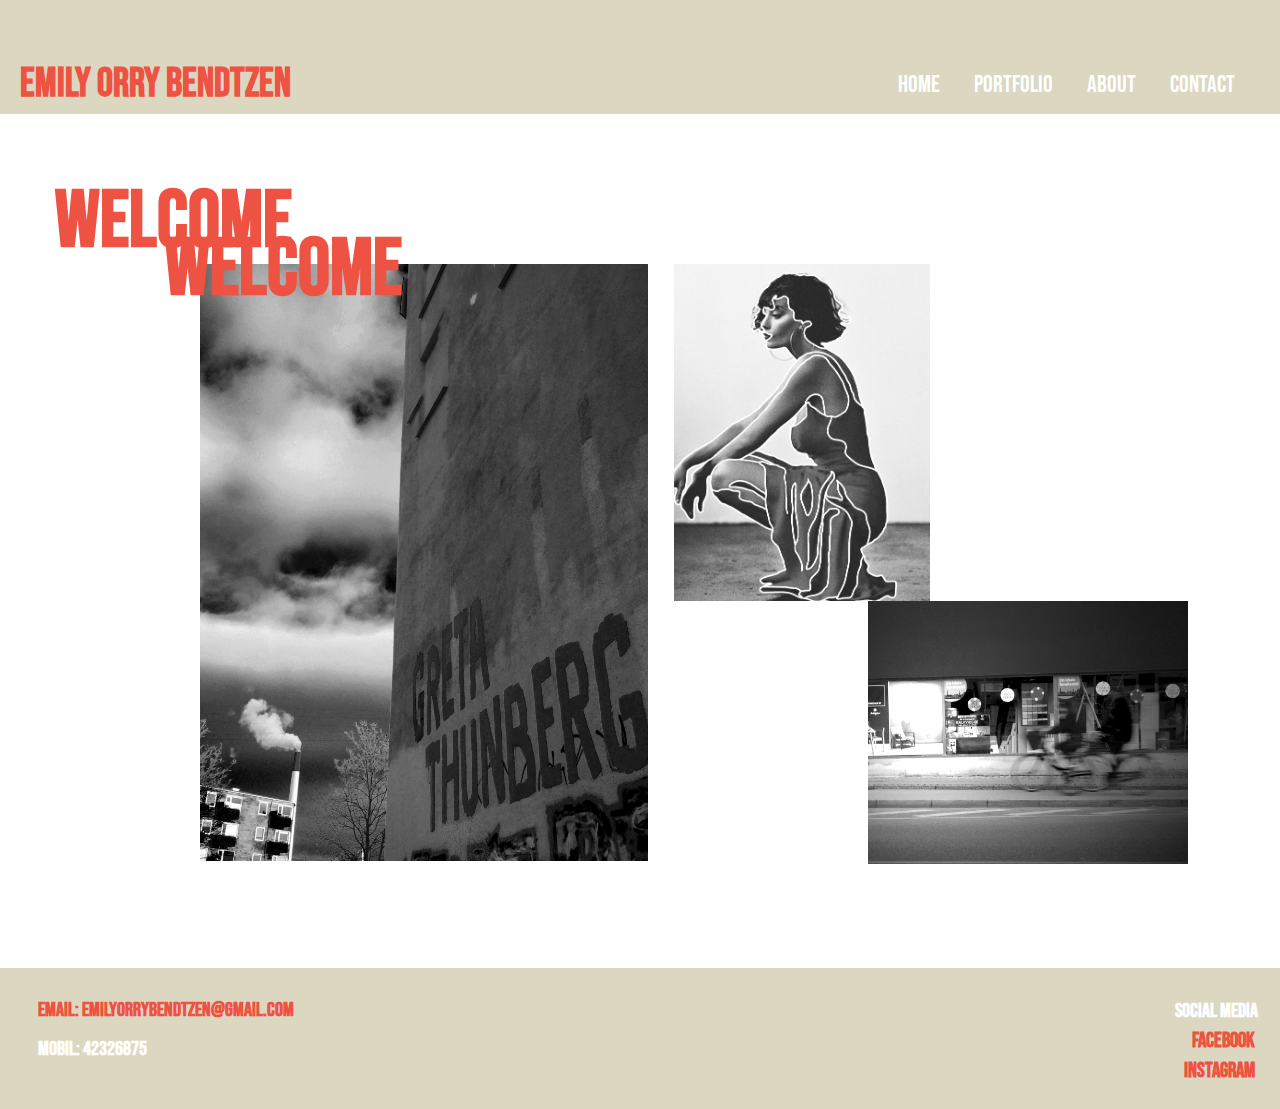
<file: index.html>
<!DOCTYPE html>
<html lang="da">

<head>
    <meta charset="utf-8">
    <meta name="viewport" content="width=device-width, initial-scale=1.0">
    <link rel="stylesheet" href="style.css">
    <link rel="preconnect" href="https://fonts.gstatic.com">
    <!--
<link rel="preconnect" href="https://fonts.gstatic.com">
<link href="https://fonts.googleapis.com/css2?family=Poppins:ital,wght@1,800&display=swap" rel="stylesheet">
-->
    <link rel="preconnect" href="https://fonts.gstatic.com">
    <link href="https://fonts.googleapis.com/css2?family=Poppins:wght@700&display=swap" rel="stylesheet">
    <link rel="preconnect" href="https://fonts.gstatic.com">
    <link href="https://fonts.googleapis.com/css2?family=Bebas+Neue&display=swap" rel="stylesheet">
    <title></title>
</head>

<body>

    <div id="page_container">
       <div class="contant_wrap">
        <header>
            <main>
                <div class="overskrift">
                    <a href="index.html">
                        <h1>Emily Orry Bendtzen</h1>
                    </a>
                </div>
                <div class="topbar">
                    <p id="knap">☰</p>

                </div>


                <nav class="toggle">
                    <a href="index.html" id="home">Home</a>
                    <a href="portfolio.html" id="portfolio">Portfolio</a>
                    <a href="about.html" id="about">About</a>
                    <a href="contact.html" id="contact">Contact</a>

                </nav>


            </main>
        </header>
        <div class="welcome">
            <h2>Welcome</h2>
            <h3>Welcome</h3>
        </div>
        <div class="greta">
            <img src="greta_sort_hvid.jpg">
        </div>

        <div class="kvinde">
            <img src="kvinde.PNG">
        </div>

        <div class="cykler">
            <img src="cykler_shutter.jpg">
        </div>


</div>
        <footer>
            <h2>Email: emilyorrybendtzen@gmail.com </h2>
            <h3>Mobil: 42326875</h3>
            <h4>Social media</h4>

        <div class="facebook">
                    <a href="index.html">
                        <h1>Facebook</h1>
                    </a>
                </div>

                 <div class="instagram">
                    <a href="https://www.instagram.com/emilybendtzen/" target="_blank">
                        <h1>Instagram</h1>
                    </a>
                </div>

        </footer>
    </div>
    <script src="script.js"></script>
</body>

</html>
</file>
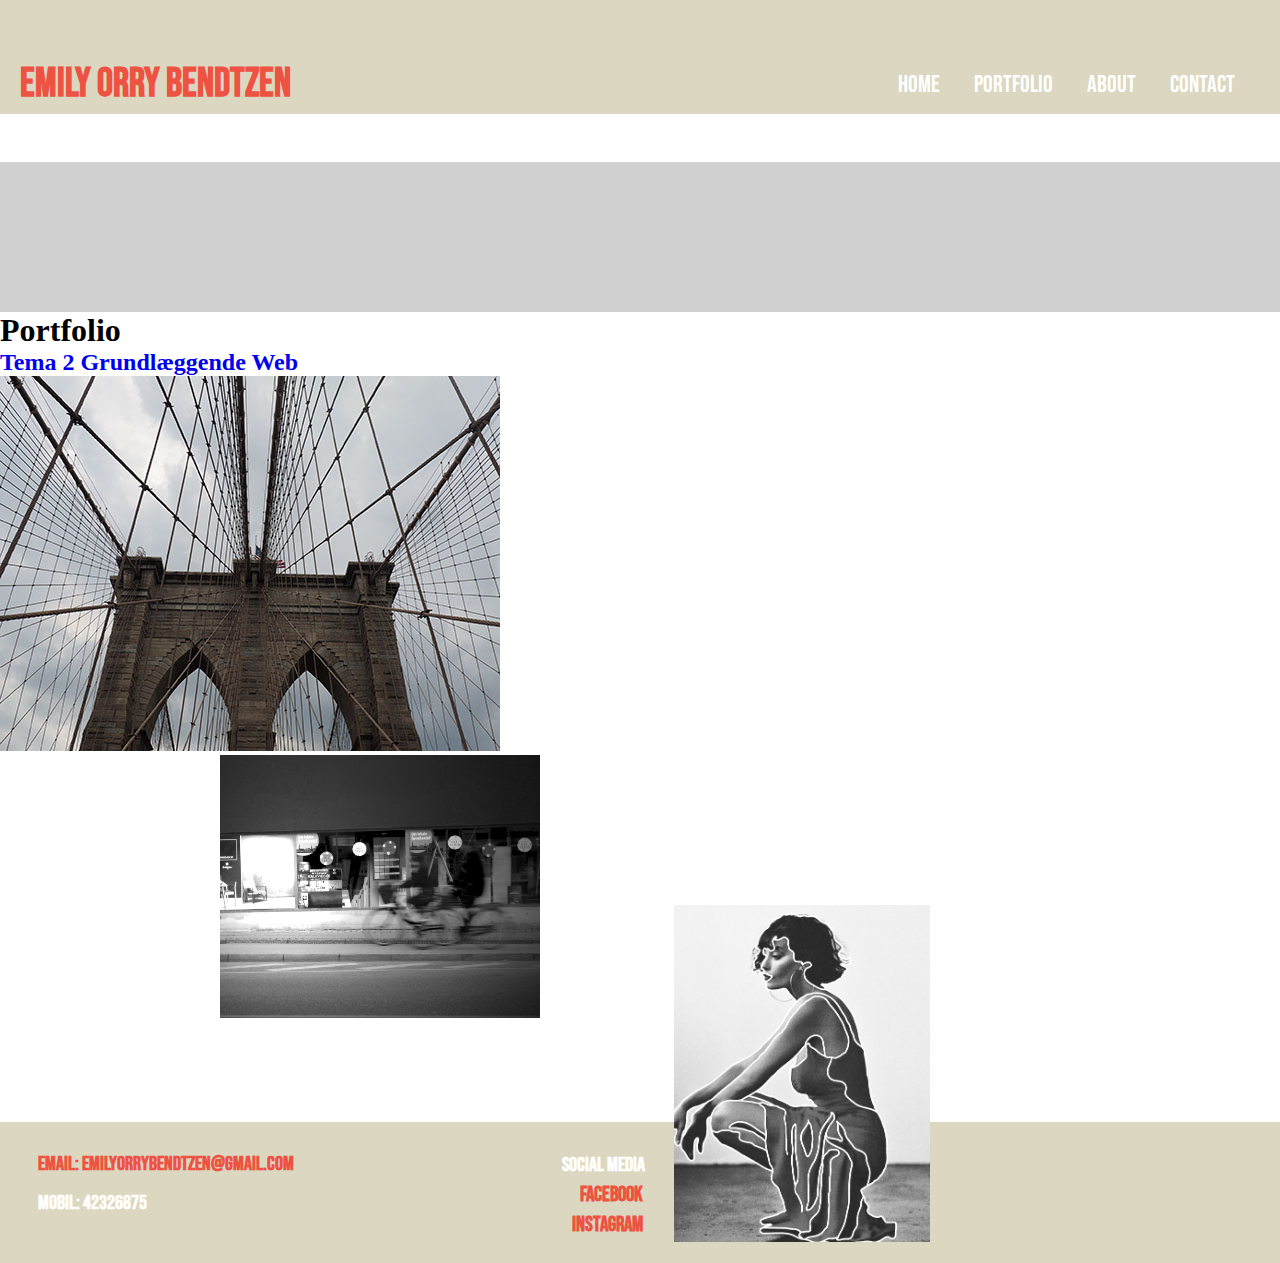
<file: about.html>
<!DOCTYPE html>
<html lang="da">

<head>
    <meta charset="utf-8">
    <meta name="viewport" content="width=device-width, initial-scale=1.0">
    <link rel="stylesheet" href="about.css">
    <link rel="preconnect" href="https://fonts.gstatic.com">
    <!--
<link rel="preconnect" href="https://fonts.gstatic.com">
<link href="https://fonts.googleapis.com/css2?family=Poppins:ital,wght@1,800&display=swap" rel="stylesheet">
-->
    <link rel="preconnect" href="https://fonts.gstatic.com">
    <link href="https://fonts.googleapis.com/css2?family=Poppins:wght@700&display=swap" rel="stylesheet">
    <link rel="preconnect" href="https://fonts.gstatic.com">
    <link href="https://fonts.googleapis.com/css2?family=Bebas+Neue&display=swap" rel="stylesheet">
    <title></title>
</head>

<body>

    <div id="page_container">
        <div class="contant_wrap">
            <header>
                <main>
                    <div class="overskrift">
                        <a href="index.html">
                            <h1>Emily Orry Bendtzen</h1>
                        </a>
                    </div>
                    <div class="topbar">
                        <p id="knap">☰</p>

                    </div>


                    <nav class="toggle">
                        <a href="index.html" id="home">Home</a>
                        <a href="portfolio.html" id="portfolio">Portfolio</a>
                        <a href="about.html" id="about">About</a>
                        <a href="contact.html" id="contact">Contact</a>

                    </nav>


                </main>
            </header>

            <div id="grey_box">

            </div>

            <div id="portfolio">
                <h1>Portfolio</h1>

            </div>
            <div id="overskrift">
                <a href="tema2.html">
                    <h2>Tema 2 Grundlæggende Web</h2>
                </a>


            </div>
            <div class="brooklyn">
                <img src="brooklyn_brigde2.jpg">
            </div>

            <div class="kvinde">
                <img src="kvinde.PNG">
            </div>

            <div class="cykler">
                <img src="cykler_shutter.jpg">
            </div>


        </div>
        <footer>
            <h2>Email: emilyorrybendtzen@gmail.com </h2>
            <h3>Mobil: 42326875</h3>
            <h4>Social media</h4>

            <div class="facebook">
                <a href="index.html">
                    <h1>Facebook</h1>
                </a>
            </div>

            <div class="instagram">
                <a href="https://www.instagram.com/emilybendtzen/" target="_blank">
                    <h1>Instagram</h1>
                </a>
            </div>

        </footer>
    </div>
    <script src="script.js"></script>
</body>

</html>
</file>
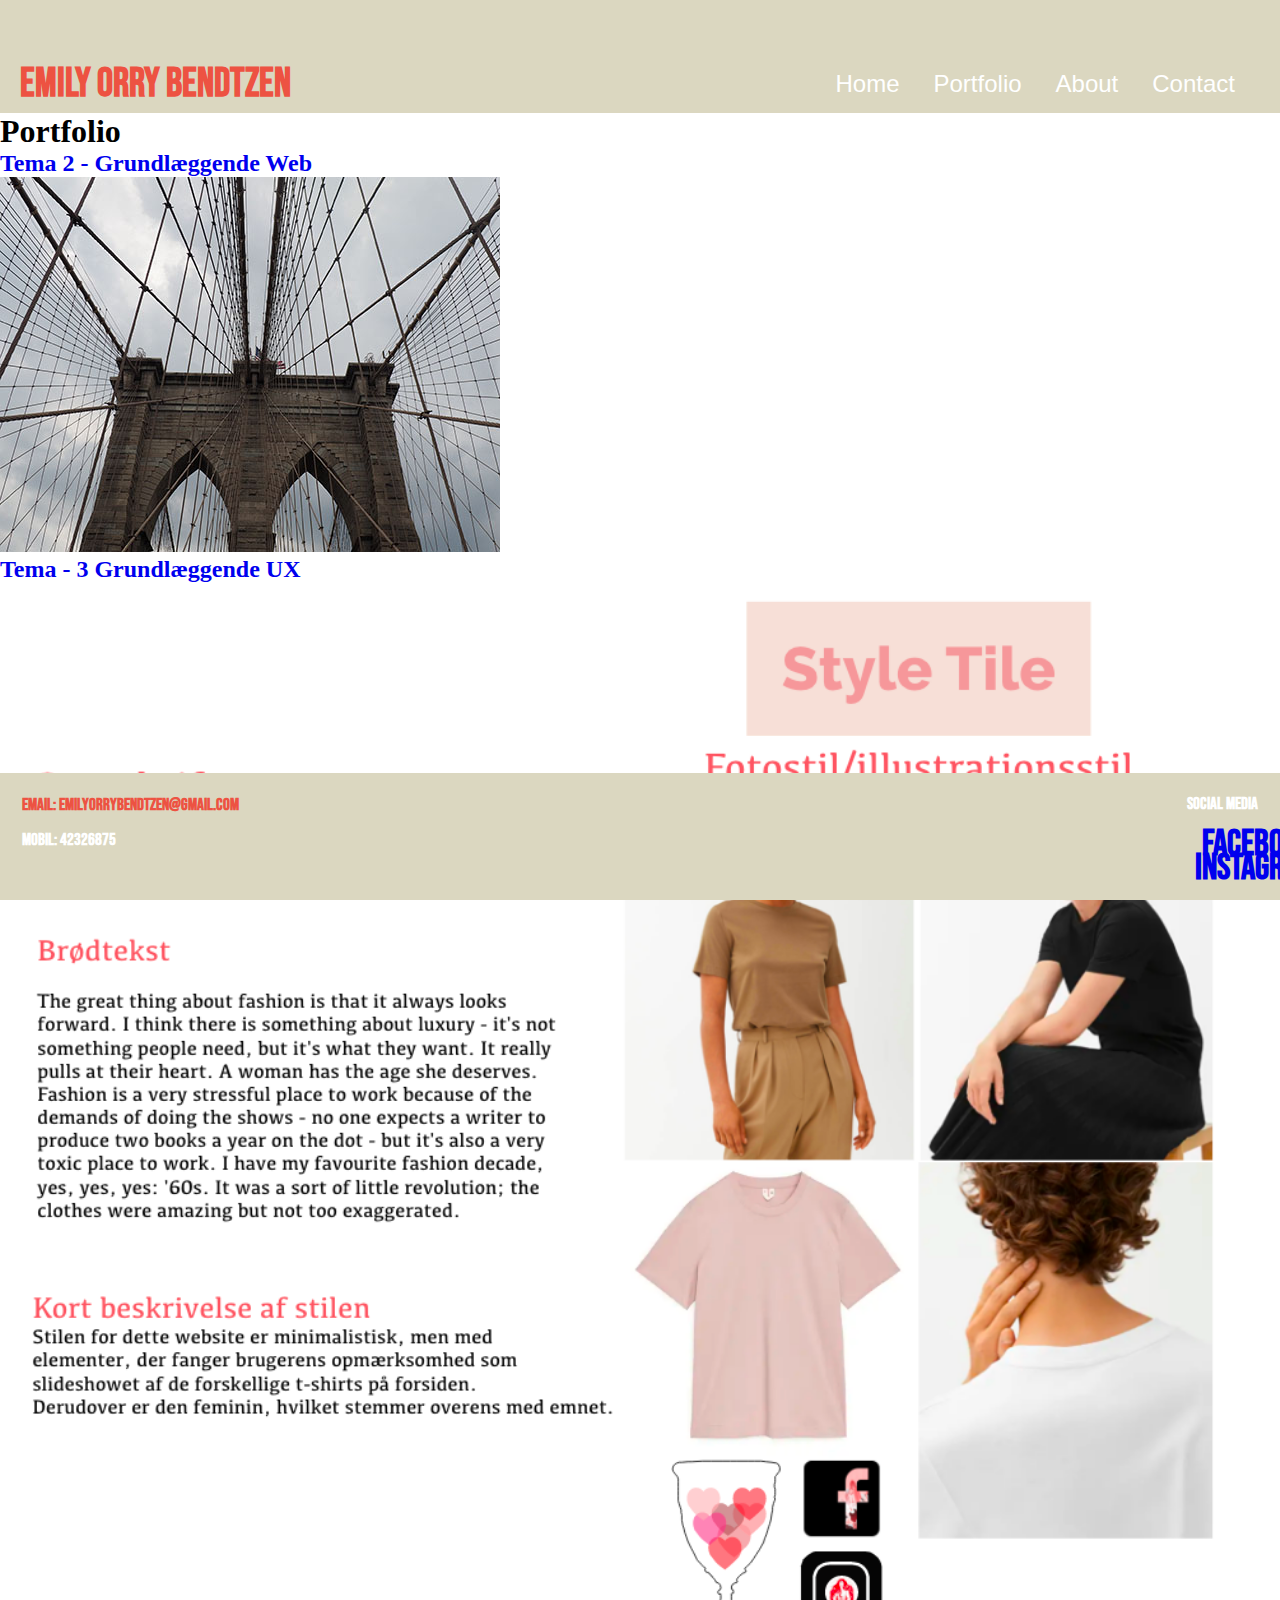
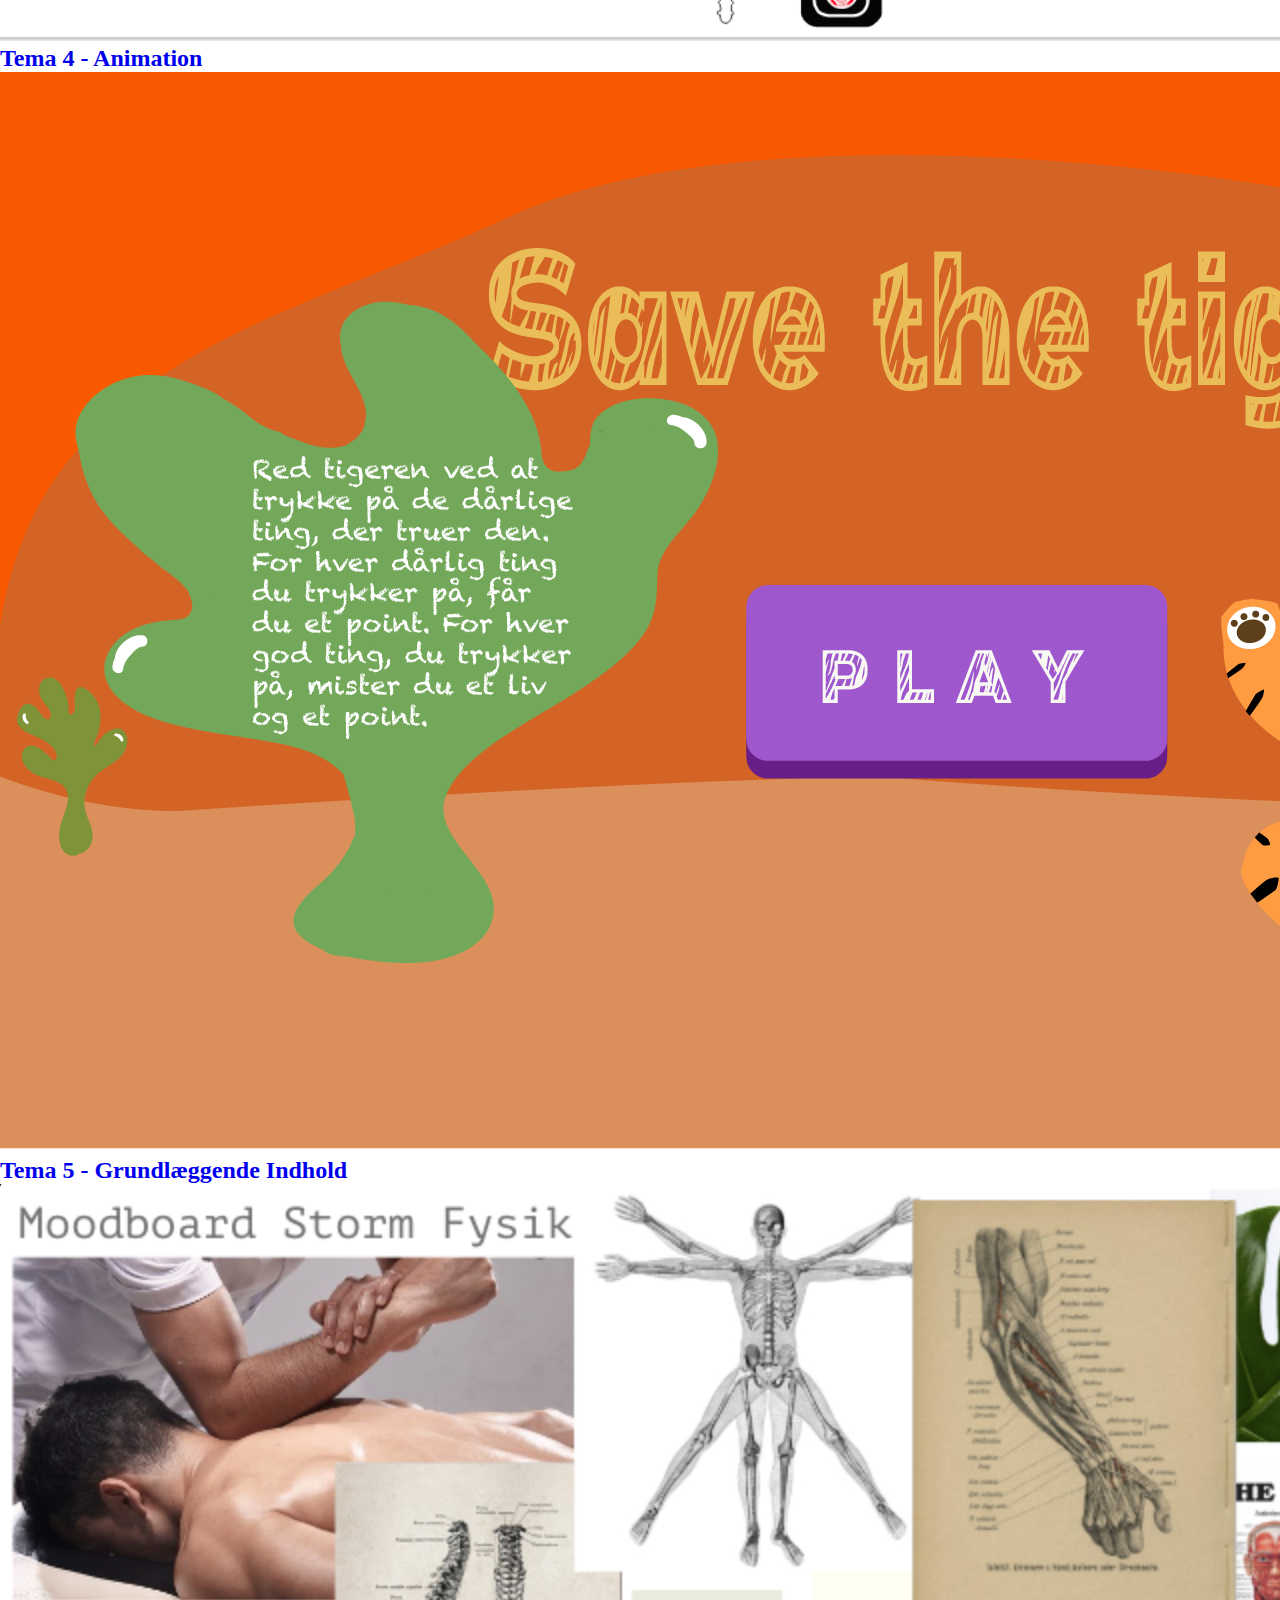
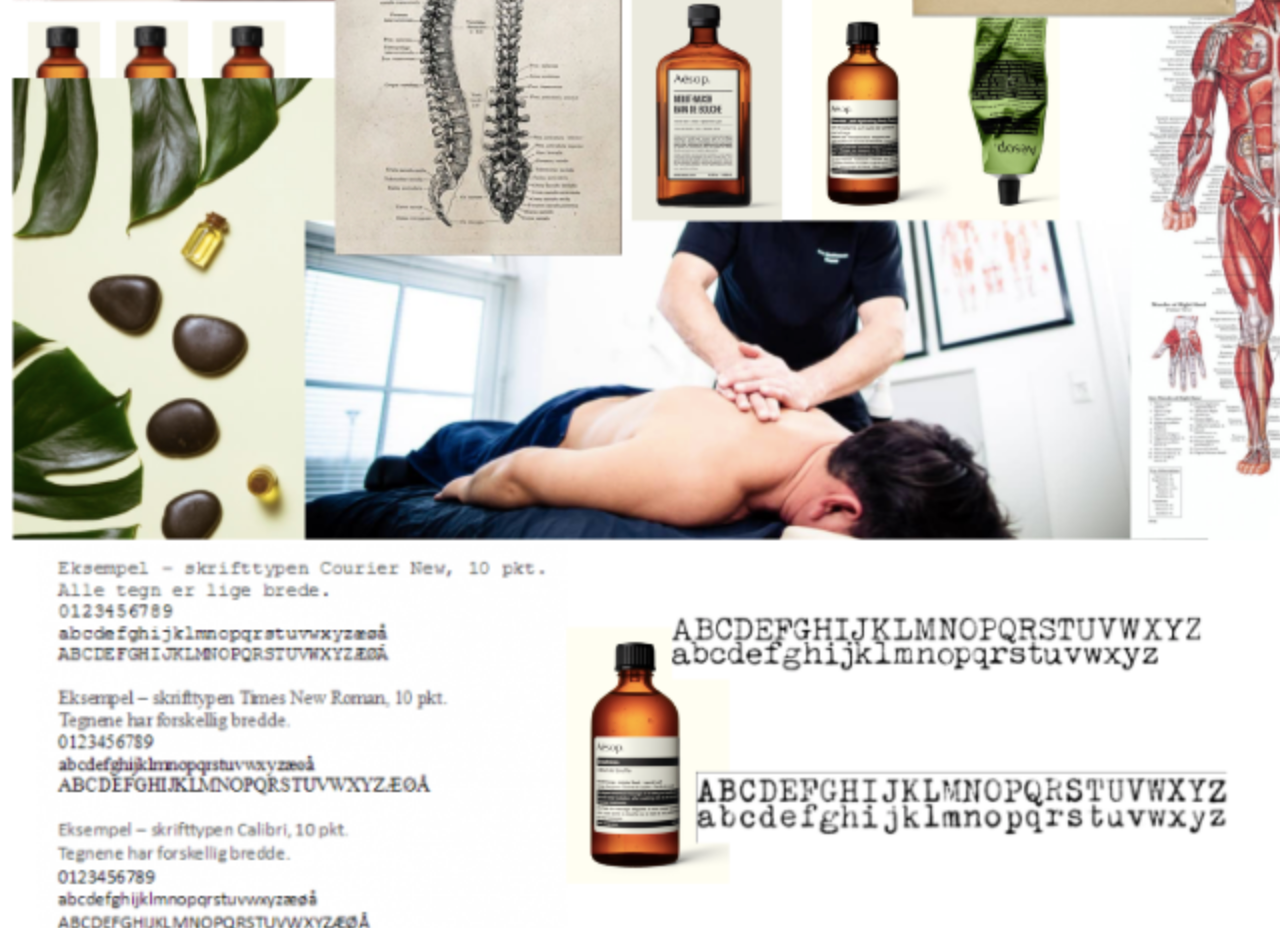
<file: portfolio.html>
<!DOCTYPE html>
<html lang="da">

<head>
    <meta charset="utf-8">
    <meta name="viewport" content="width=device-width, initial-scale=1.0">
    <link rel="stylesheet" href="portfolio.css">
    <link rel="preconnect" href="https://fonts.gstatic.com">
    <!--
<link rel="preconnect" href="https://fonts.gstatic.com">
<link href="https://fonts.googleapis.com/css2?family=Poppins:ital,wght@1,800&display=swap" rel="stylesheet">
-->
    <link rel="preconnect" href="https://fonts.gstatic.com">
    <link href="https://fonts.googleapis.com/css2?family=Poppins:wght@700&display=swap" rel="stylesheet">
    <link rel="preconnect" href="https://fonts.gstatic.com">
    <link href="https://fonts.googleapis.com/css2?family=Bebas+Neue&display=swap" rel="stylesheet">
    <title></title>
</head>

<body>

    <div id="page_container">
        <div class="contant_wrap">
            <header>
                <main>
                    <div class="overskrift">
                        <a href="index.html">
                            <h1>Emily Orry Bendtzen</h1>
                        </a>
                    </div>
                    <div class="topbar">
                        <p id="knap">☰</p>

                    </div>


                    <nav class="toggle">
                        <a href="index.html" id="home">Home</a>
                        <a href="portfolio.html" id="portfolio">Portfolio</a>
                        <a href="about.html" id="about">About</a>
                        <a href="contact.html" id="contact">Contact</a>

                    </nav>


                </main>
            </header>

            <div id="grey_box">

            </div>

            <div id="portfolio">
                <h1>Portfolio</h1>

            </div>
            <div id="tema2">
                <a href="tema2.html">
                    <h2>Tema 2 - Grundlæggende Web</h2>
                </a>
            </div>

            <div class="brooklyn">
                <img src="brooklyn_brigde2.jpg">
            </div>

            <div id="tema3">
                <a href="tema3.html">
                    <h2>Tema - 3 Grundlæggende UX</h2>
                </a>
            </div>

            <div class="styletile">
                <img src="styletile.png">
            </div>

            <div id="tema4">
                <a href="tema4.html">
                    <h2>Tema 4 - Animation</h2>
                </a>
            </div>

            <div class="titelskaerm">
                <img src="Titelskearm.png">
            </div>

            <div id="tema5">
                <a href="tema5.html">
                    <h2>Tema 5 - Grundlæggende Indhold</h2>
                </a>
            </div>


            <div class="moodboard">
                <img src="moodboard.png">
            </div>




        </div>
        <footer>
            <h2>Email: emilyorrybendtzen@gmail.com </h2>
            <h3>Mobil: 42326875</h3>
            <h4>Social media</h4>

            <div class="facebook">
                <a href="index.html">
                    <h1>Facebook</h1>
                </a>
            </div>

            <div class="instagram">
                <a href="https://www.instagram.com/emilybendtzen/" target="_blank">
                    <h1>Instagram</h1>
                </a>
            </div>

        </footer>
    </div>
    <script src="script.js"></script>
</body>

</html>


<!--
<!DOCTYPE html>
<html lang="da">

<head>
    <meta charset="utf-8">
    <meta name="viewport" content="width=device-width, initial-scale=1.0">
    <link rel="stylesheet" href="portfolio.css">
    <title>Portfolio</title>
</head>

<body>
    <header>
        <div class="overskrift">
            <a href="index.html">
                <h1>Emily Orry Bendtzen</h1>
            </a>
        </div>
        <div class="topbar">
            <p id="knap">☰</p>

        </div>


        <nav class="toggle">
            <a href="index.html" id="home">Home</a>
            <a href="portfolio.html" id="portfolio">Portfolio</a>
            <a href="about.html" id="about">About</a>
            <a href="contact.html" id="contact">Contact</a>

        </nav>



    </header>




    <div class="tema2_link">

        <a href="tema2.html">
            <p>Tema 2 Grundlæggende Web</p>
        </a>

    </div>

        <div class="tema3_link">

        <a href="tema3.html">
            <p>Tema 3 Grundlæggende UX</p>
        </a>

    </div>

        <div class="tema4_link">

        <a href="tema4.html">
            <p>Tema 4 Grundlæggende Animation</p>
        </a>

    </div>

            <div class="tema4_link">

        <a href="tema5.html">
            <p>Tema 5 Grundlæggende Indhold</p>
        </a>

    </div>

    <footer>
        <h2>Email: emilyorrybendtzen@gmail.com </h2>
        <h3>Mobil: 42326875</h3>
        <h4>Social media</h4>

        <div class="facebook">
            <a href="index.html">
                <h1>Facebook</h1>
            </a>
        </div>

        <div class="instagram">
            <a href="https://www.instagram.com/emilybendtzen/" target="_blank">
                <h1>Instagram</h1>
            </a>
        </div>

    </footer>


    <script src="script.js"></script>
    <link rel="stylesheet" href="portfolio.css">
</body>

</html>
-->
</file>
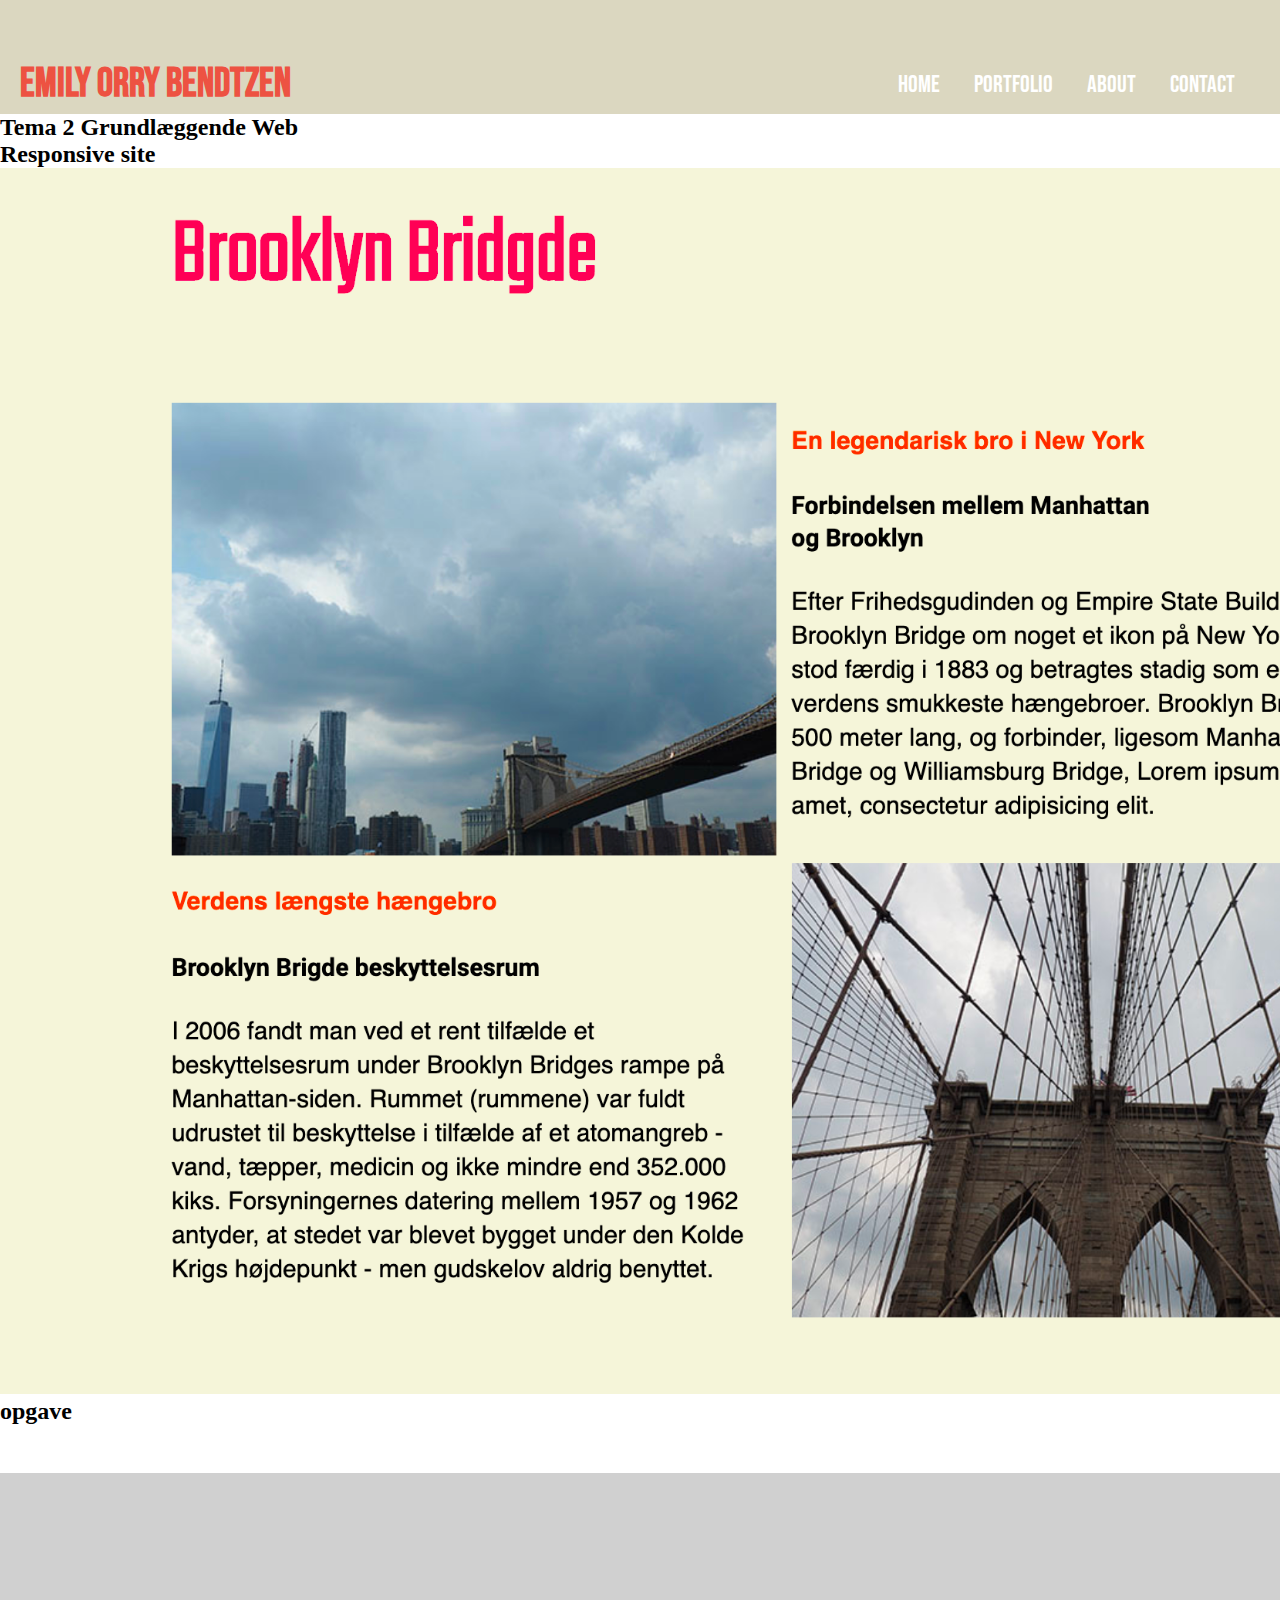
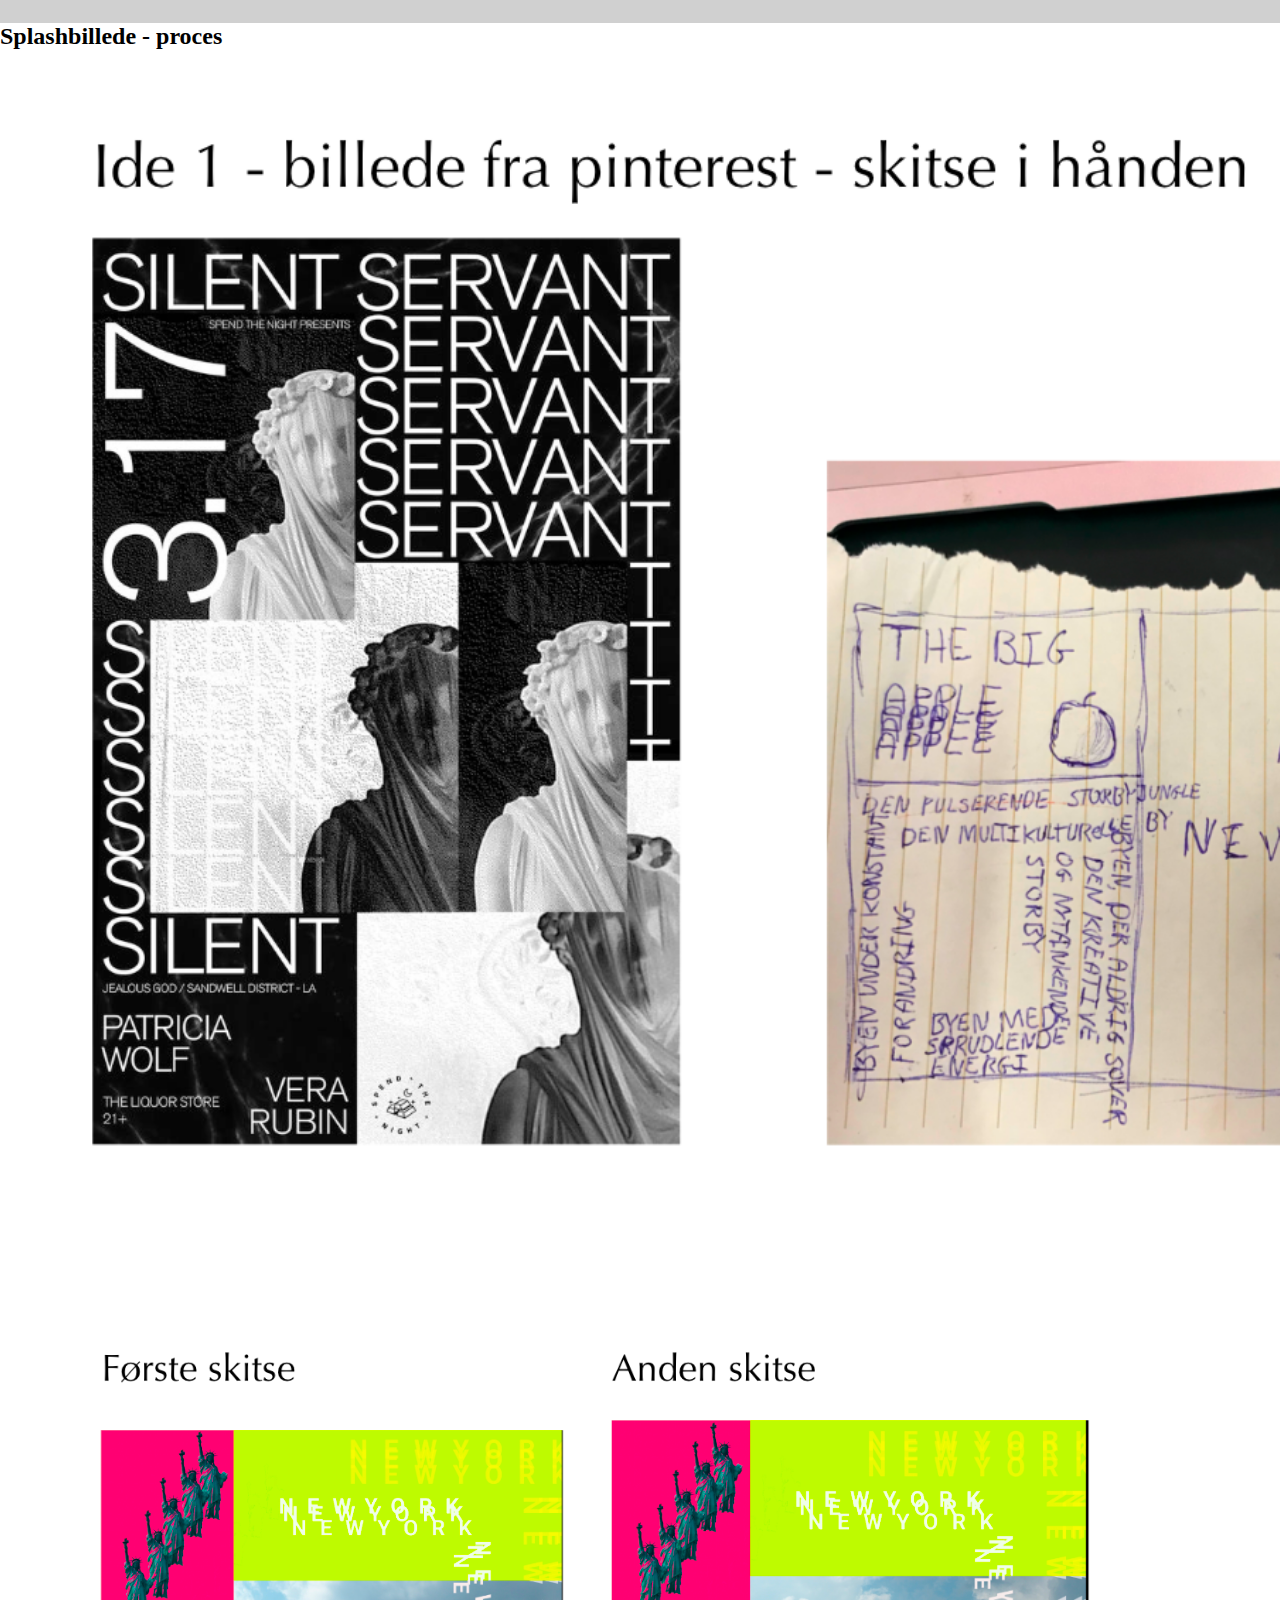
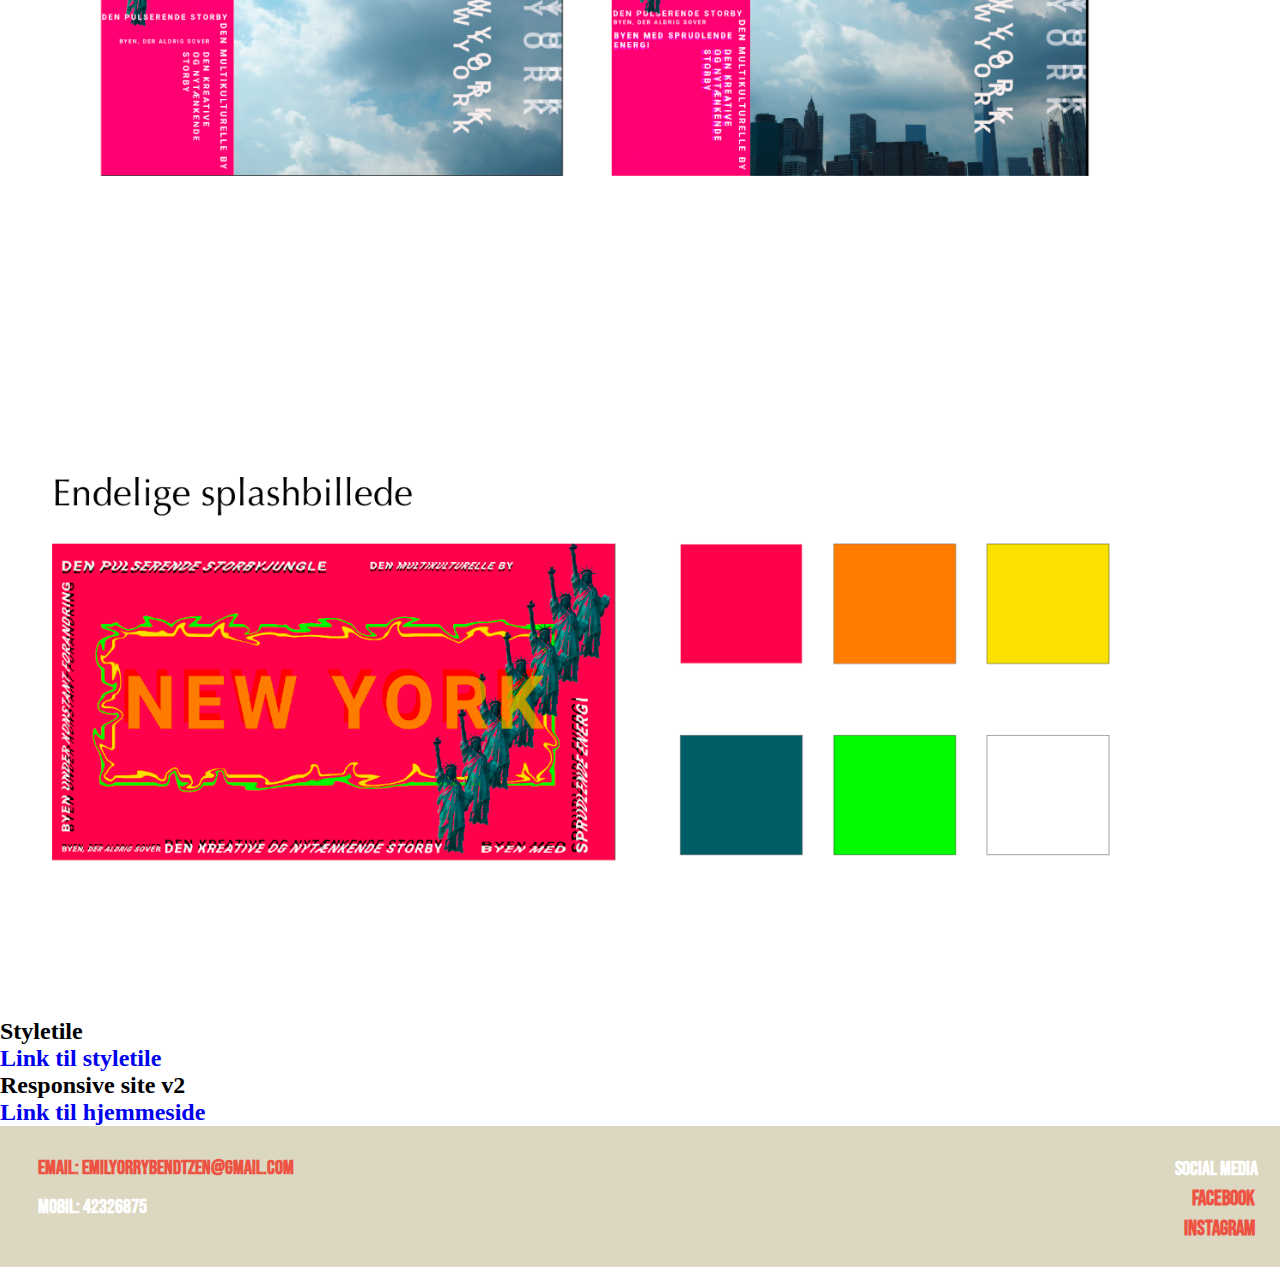
<file: tema2.html>
<!DOCTYPE html>
<html lang="da">

<head>
    <meta charset="utf-8">
    <meta name="viewport" content="width=device-width, initial-scale=1.0">
    <link rel="stylesheet" href="tema2.css">
    <link rel="preconnect" href="https://fonts.gstatic.com">
    <!--
<link rel="preconnect" href="https://fonts.gstatic.com">
<link href="https://fonts.googleapis.com/css2?family=Poppins:ital,wght@1,800&display=swap" rel="stylesheet">
-->
    <link rel="preconnect" href="https://fonts.gstatic.com">
    <link href="https://fonts.googleapis.com/css2?family=Poppins:wght@700&display=swap" rel="stylesheet">
    <link rel="preconnect" href="https://fonts.gstatic.com">
    <link href="https://fonts.googleapis.com/css2?family=Bebas+Neue&display=swap" rel="stylesheet">
    <title></title>
</head>

<body>

    <div id="page_container">
        <div class="contant_wrap">
            <header>
                <main>
                    <div class="overskrift">
                        <a href="index.html">
                            <h1>Emily Orry Bendtzen</h1>
                        </a>
                    </div>
                    <div class="topbar">
                        <p id="knap">☰</p>

                    </div>


                    <nav class="toggle">
                        <a href="index.html" id="home">Home</a>
                        <a href="portfolio.html" id="portfolio">Portfolio</a>
                        <a href="about.html" id="about">About</a>
                        <a href="contact.html" id="contact">Contact</a>

                    </nav>


                </main>
            </header>


            <div id="overskrift">
                <h2>Tema 2 Grundlæggende Web</h2>
            </div>

            <div id="responsive">
                <h2>Responsive site</h2>
            </div>
            <div class="newyork">
                <img src="newyork.png">
            </div>
            <div id="opgave">
                <h2>opgave</h2>
            </div>
            <div id="grey_box">

            </div>
            <div id="tekst">
                <p>Opgaven lød på at lave en responsiv hjemmeside
                    med html og css og designe et grafisk udtryk ud
                    fra en givet stilart. I mit tilfælde var det
                    stilarten Brutalist. Vi udarbejdede blandt
                    andet en wireframe son en skabelon for vores site
                    samt udarbejde skitser, moodboards og styletile.
                </p>
            </div>
            <div id="splashbillede">
                <h2>Splashbillede - proces</h2>
            </div>
            <div id="skitser">
                <img src="skitser.png">
            </div>

            <div id="skitse2">
                <img src="skitse2.png">
            </div>
            <div id="splashbillede">
                <img src="splashbillede.png">
            </div>

            <div id="styletile">
                <h2>Styletile</h2>
            </div>

            <div id="styletile_link">
                <a href="http://emilybendtzen.dk/kea/02web/02_html/03_ui/styletile_v2/styletile.html" target="_blank">
                    <h2>Link til styletile</h2>
                </a>
            </div>

            <div id="hjemmeside">
                <h2>Responsive site v2</h2>
            </div>

            <div id="hjemmeside_link">
                <a href="http://emilybendtzen.dk/kea/02web/web04/responsive_site_v2/index.html" target="_blank">
                    <h2>Link til hjemmeside</h2>
                </a>
            </div>

        </div>
        <footer>
            <h2>Email: emilyorrybendtzen@gmail.com </h2>
            <h3>Mobil: 42326875</h3>
            <h4>Social media</h4>

            <div class="facebook">
                <a href="index.html">
                    <h1>Facebook</h1>
                </a>
            </div>

            <div class="instagram">
                <a href="https://www.instagram.com/emilybendtzen/" target="_blank">
                    <h1>Instagram</h1>
                </a>
            </div>

        </footer>
    </div>
    <script src="script.js"></script>
</body>

</html>
</file>
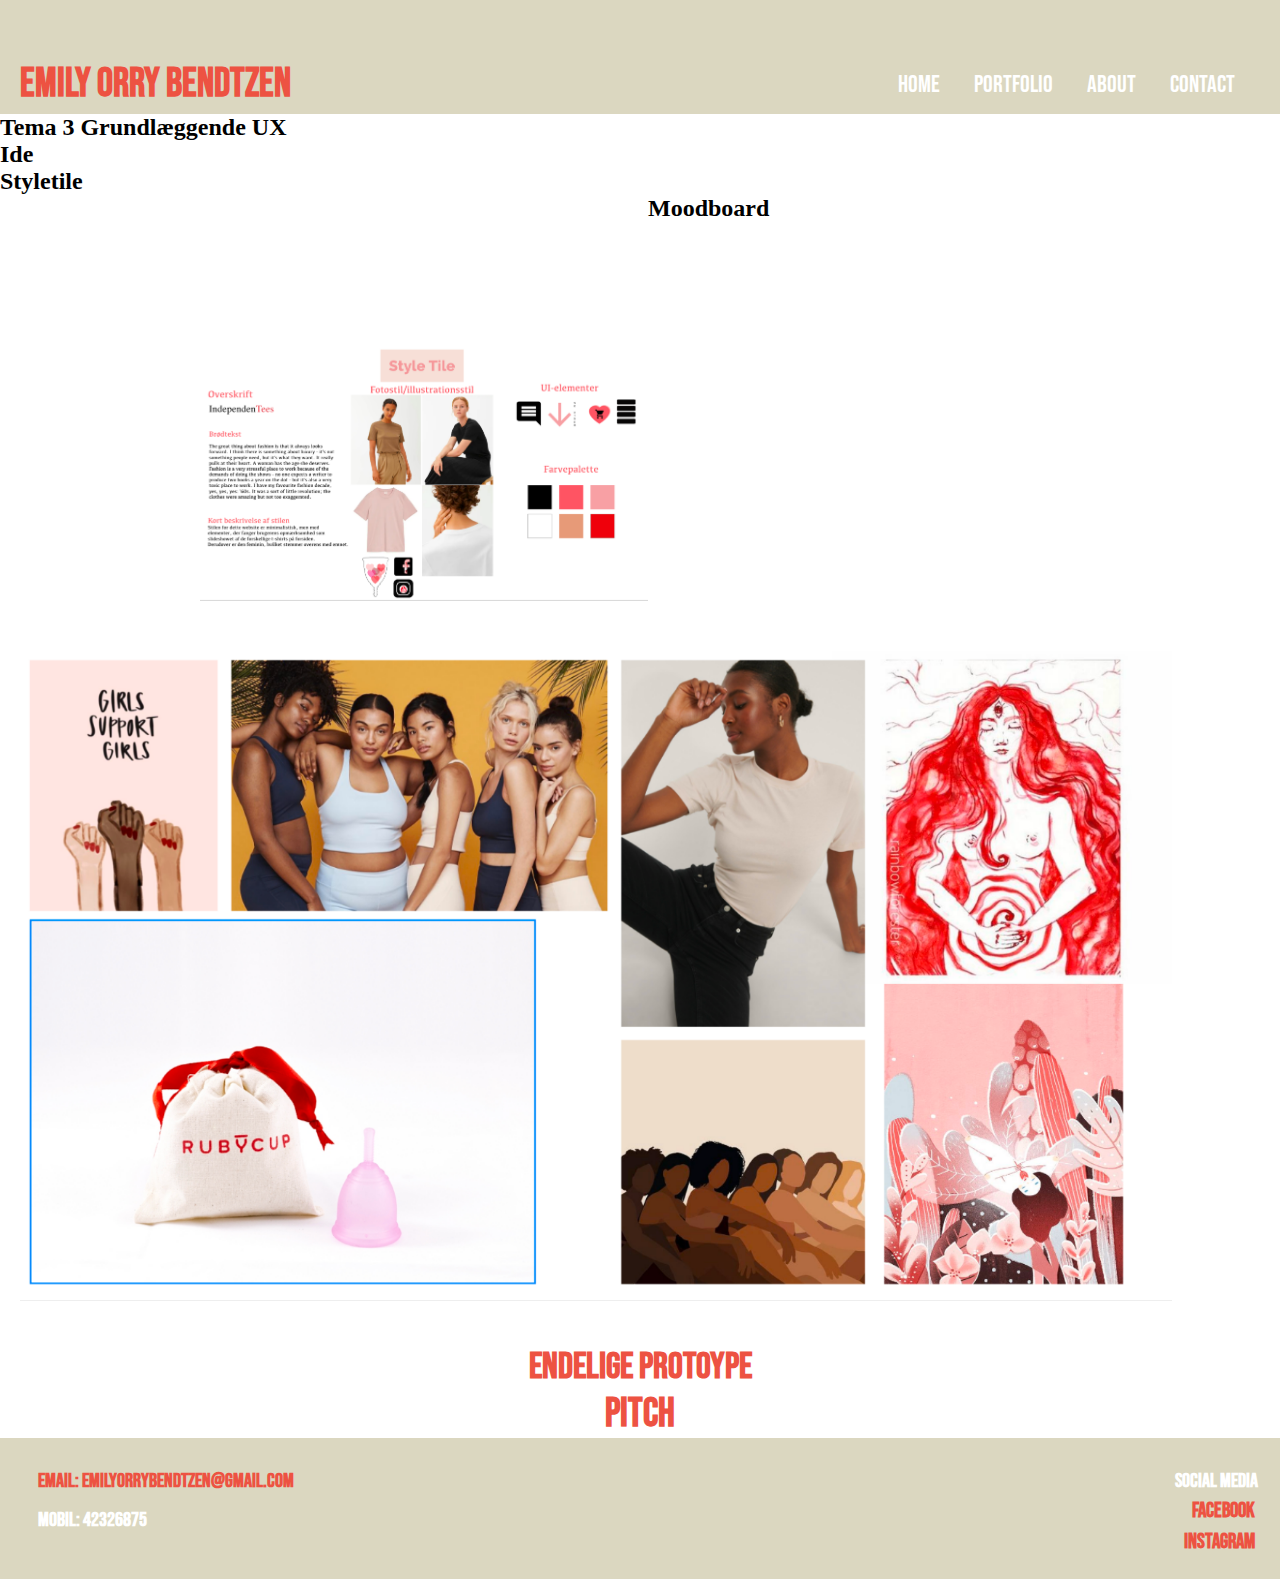
<file: tema3.html>
<!DOCTYPE html>
<html lang="da">

<head>
    <meta charset="utf-8">
    <meta name="viewport" content="width=device-width, initial-scale=1.0">
    <link rel="stylesheet" href="tema3.css">
    <link rel="preconnect" href="https://fonts.gstatic.com">
    <!--
<link rel="preconnect" href="https://fonts.gstatic.com">
<link href="https://fonts.googleapis.com/css2?family=Poppins:ital,wght@1,800&display=swap" rel="stylesheet">
-->
    <link rel="preconnect" href="https://fonts.gstatic.com">
    <link href="https://fonts.googleapis.com/css2?family=Poppins:wght@700&display=swap" rel="stylesheet">
    <link rel="preconnect" href="https://fonts.gstatic.com">
    <link href="https://fonts.googleapis.com/css2?family=Bebas+Neue&display=swap" rel="stylesheet">
    <title></title>
</head>

<body>

    <div id="page_container">
        <div class="contant_wrap">
            <header>
                <main>
                    <div class="overskrift">
                        <a href="index.html">
                            <h1>Emily Orry Bendtzen</h1>
                        </a>
                    </div>
                    <div class="topbar">
                        <p id="knap">☰</p>

                    </div>


                    <nav class="toggle">
                        <a href="index.html" id="home">Home</a>
                        <a href="portfolio.html" id="portfolio">Portfolio</a>
                        <a href="about.html" id="about">About</a>
                        <a href="contact.html" id="contact">Contact</a>

                    </nav>


                </main>
            </header>


            <div id="overskrift">
                <h2>Tema 3 Grundlæggende UX</h2>
            </div>

            <div id="tekst">
                <p>På dette tema skulle vi udarbejde en ide til
                    en hjemmeside, der sælger t-shirts. Hertil
                    Var der forskellige opgaver, der blandt andet
                    var at udarbejde skitser samt benytte sig af
                    metoder som desk research samt interview research
                    hvor vi skulle udarbejde et interview angående
                    køb af t-shirts. Derudover fik vi til opgave at
                    Lave styletile og moodboard samt udarbejde en
                    prototype af sitet, der sælger t-shirts.
                </p>
            </div>

            <div id="ide">
                <h2>Ide</h2>
            </div>

            <div id="link_ide">
                <a href="https://assignment.itslearning.com/Annotations/AnnotationApp.aspx?AnnotationAccessArea=1&AnnotationOfUserId=0&IsReadOnly=True&LearningObjectId=178834607&LearningObjectInstanceId=256337003&MobileBrowser=NotDefined&SourceUniqueId=7bf2e15a-2dd3-40ae-a155-119b0635510a&UserId=148607620&ViewUniqueId=7bf2e15a-2dd3-40ae-a155-119b0635510a" target="_blank">
                    <p>Link til ide</p>
                </a>
            </div>

            <div id="styletile">
                <h2>Styletile</h2>
            </div>

            <div class="styletile">
                <img src="styletile.png">
            </div>

            <div id="moodboard">
                <h2>Moodboard</h2>
            </div>

            <div id="moodboard">
                <img src="moodboard2.png">
            </div>
            <div id="prototype">
                <h2>Endelige protoype</h2>
            </div>

            <div id="prototype_link">
                <a href="https://xd.adobe.com/view/49fdf635-dff8-4f02-bbfc-832bfc971f94-1cae/" target="_blank">
                    <p>Link til endelige prototype</p>
                </a>
            </div>

            <div id="pitch">
                <h2>Pitch</h2>
            </div>

            <div id="pitch_link">
                <a href="https://assignment.itslearning.com/Annotations/AnnotationApp.aspx?AnnotationAccessArea=1&AnnotationOfUserId=0&IsReadOnly=True&LearningObjectId=178835639&LearningObjectInstanceId=256338421&MobileBrowser=NotDefined&SourceUniqueId=3337b911-5822-4359-af99-8e236e9a989c&UserId=148607620&ViewUniqueId=3337b911-5822-4359-af99-8e236e9a989c" target="_blank">
                    <p>Link til pitch</p>
                </a>
            </div>

        </div>
        <footer>
            <h2>Email: emilyorrybendtzen@gmail.com </h2>
            <h3>Mobil: 42326875</h3>
            <h4>Social media</h4>

            <div class="facebook">
                <a href="index.html">
                    <h1>Facebook</h1>
                </a>
            </div>

            <div class="instagram">
                <a href="https://www.instagram.com/emilybendtzen/" target="_blank">
                    <h1>Instagram</h1>
                </a>
            </div>

        </footer>
    </div>
    <script src="script.js"></script>
</body>

</html>
</file>
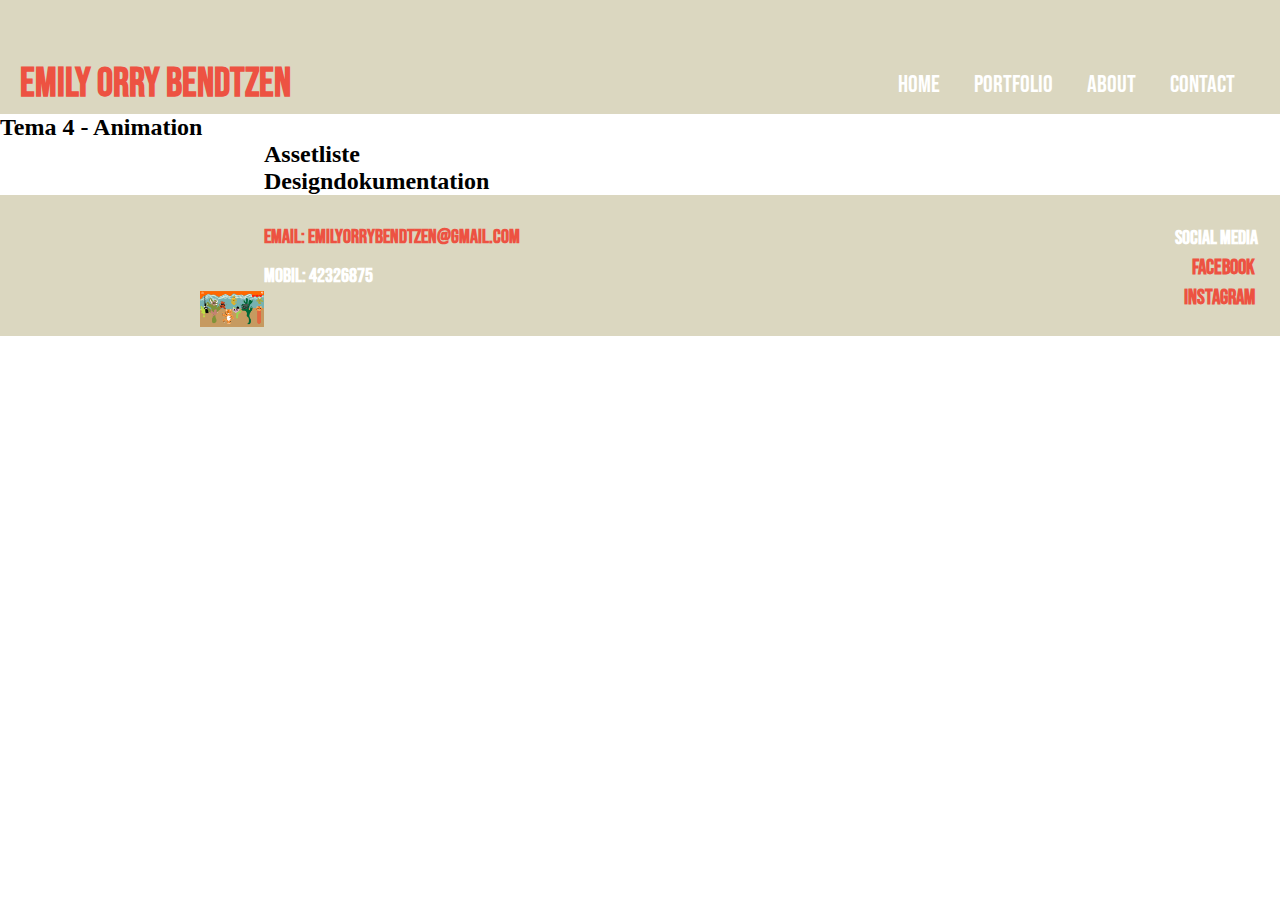
<file: tema4.html>
<!DOCTYPE html>
<html lang="da">

<head>
    <meta charset="utf-8">
    <meta name="viewport" content="width=device-width, initial-scale=1.0">
    <link rel="stylesheet" href="tema4.css">
    <link rel="preconnect" href="https://fonts.gstatic.com">
    <!--
<link rel="preconnect" href="https://fonts.gstatic.com">
<link href="https://fonts.googleapis.com/css2?family=Poppins:ital,wght@1,800&display=swap" rel="stylesheet">
-->
    <link rel="preconnect" href="https://fonts.gstatic.com">
    <link href="https://fonts.googleapis.com/css2?family=Poppins:wght@700&display=swap" rel="stylesheet">
    <link rel="preconnect" href="https://fonts.gstatic.com">
    <link href="https://fonts.googleapis.com/css2?family=Bebas+Neue&display=swap" rel="stylesheet">
    <title></title>
</head>

<body>

    <div id="page_container">
        <div class="contant_wrap">
            <header>
                <main>
                    <div class="overskrift">
                        <a href="index.html">
                            <h1>Emily Orry Bendtzen</h1>
                        </a>
                    </div>
                    <div class="topbar">
                        <p id="knap">☰</p>

                    </div>


                    <nav class="toggle">
                        <a href="index.html" id="home">Home</a>
                        <a href="portfolio.html" id="portfolio">Portfolio</a>
                        <a href="about.html" id="about">About</a>
                        <a href="contact.html" id="contact">Contact</a>

                    </nav>


                </main>
            </header>


            <div id="overskrift">
                <h2>Tema 4 - Animation</h2>
            </div>

            <div id="tekst">
                <p>På dette tema skulle vi lave vores eget spil ved brug
                    af html, css og javascript samt illustrator til at designe
                    selve spillet og dets figurelementer. Hertil lærte vi, at
                    lave animationer samt kendskab til illustrator og dets
                    forskellige værktøjer. Derudover arbejde vi med skitser
                    under idefasen og papirprototype. Yderligere udarbejdede
                    vi et aktivitetsdiagram og et state machine diagram samt
                    et spørgeskema til at forbedre vores spil.

                </p>
            </div>
            <div id="figurdesign">
                <img src="Figurdesign.png">
            </div>
            <div id="assetliste">
                <h2>Assetliste</h2>
            </div>

            <div id="link_assetliste">
                <a href="http://emilybendtzen.dk/kea/04animation/assets/index.html" target="_blank">
                    <p>Link til assetliste</p>
                </a>
            </div>

            <div id="designdokumentation">
                <h2>Designdokumentation</h2>
            </div>

            <div id="link_dokumentation">
                <a href="https://assignment.itslearning.com/Annotations/AnnotationApp.aspx?AnnotationAccessArea=1&AnnotationOfUserId=0&IsReadOnly=True&LearningObjectId=194975476&LearningObjectInstanceId=282370067&MobileBrowser=NotDefined&SourceUniqueId=1be42c63-ff51-448c-8b66-b656bffc83e2&UserId=148607620&ViewUniqueId=1be42c63-ff51-448c-8b66-b656bffc83e2" target="_blank">
                    <p>Link til designdokumentation</p>
                </a>
            </div>



        </div>
        <footer>
            <h2>Email: emilyorrybendtzen@gmail.com </h2>
            <h3>Mobil: 42326875</h3>
            <h4>Social media</h4>

            <div class="facebook">
                <a href="index.html">
                    <h1>Facebook</h1>
                </a>
            </div>

            <div class="instagram">
                <a href="https://www.instagram.com/emilybendtzen/" target="_blank">
                    <h1>Instagram</h1>
                </a>
            </div>

        </footer>
    </div>
    <script src="script.js"></script>
</body>

</html>
</file>
<file: style.css>
html {
    height: 100%;
    margin: 0;
    padding: 0;

}

* {
    margin: 0;
    padding: 0;
    list-style: none;
    text-decoration: none;
}

body {
    min-height: 100vh;
    margin: 0;
    padding: 0;
    display: flex;
    flex-direction: column;

}



/*mobil*/
@media (max-width: 650px) {

/*
    #page-container {
        position: relative;
        min-height: 100vh;
    }
    #content-wrap {
        padding-bottom: 1rem;
         Footer height
    }
*/
    header {
        background-color: #DBD7C0;

    }

    header {
        display: block;


    }


    .topbar {
        display: grid;
        grid-template-columns: 1fr 1fr 50px;


    }

    .toggle {
        display: none;
    }


    #knap {
        grid-column-start: 3;
        margin-top: 0;
        text-align: center;
        font-size: 40px;
        color: white;
        cursor: pointer;
    }




    nav a {
        line-height: 0.2rem;
        display: block;
        padding: 30px;
        padding-top: 20px;
        text-align: center;
        text-decoration: none;
        color: white;
        font-size: 20px;
        font-family: 'Bebas Neue', cursive;
    }


    .overskrift h1 {
        padding-top: 15px;
        padding-left: 20px;
        float: left;
        display: inline-flex;
        font-size: 20px;
        text-decoration: none;
        color: white;
        font-family: 'Bebas Neue', cursive;

    }


    a:hover {
        color: #ED5242;
    }

    h1:hover {
        color: #ED5242;
    }


    #knap:hover {
        color: #ED5242;
    }



    /*footer*/


    footer {
        position: absolute;

    }

    footer {
        width: 100vw;
        background-color: #DBD7C0;
        text-align: left;
        padding: .50rem;
        height: 25vw;

    }




    footer h2 {
        font-size: 17px;
        margin-left: 1rem;
        margin-top: 1rem;
        font-family: 'Bebas Neue', cursive;
        color: #ED5242;
    }

    footer h3 {
        font-size: 17px;
        margin-left: 1rem;
        padding-top: 15px;
        font-family: 'Bebas Neue', cursive;
        color: white;
    }

    footer h4 {
        font-size: 17px;
        margin-top: -3.4rem;
        float: right;
        margin-right: 1.8rem;
        font-family: 'Bebas Neue', cursive;
        color: white;

    }

    .facebook h1 {
        width: 2.9rem;
        height: 2.9rem;
        float: right;
        margin-right: 2.4rem;
        margin-top: -1.8rem;
        font-family: 'Bebas Neue', cursive;
        font-size: 18px;
        color: #ED5242;
    }

    .instagram h1 {
        width: 2.9rem;
        height: 2.9rem;
        float: right;
        margin-right: -2.5rem;
        margin-top: -0.2rem;
        font-family: 'Bebas Neue', cursive;
        font-size: 18px;
        color: #ED5242;
    }

    /*welcome tekst*/

    .welcome h2 {
        position: absolute;
        padding-top: 100px;
        font-size: 3rem;
        padding-left: 20px;
        font-family: 'Bebas Neue', cursive;
        color: #ED5242;
    }

    .welcome h3 {
        position: absolute;
        padding-top: 125px;
        font-size: 3rem;
        padding-left: 40px;
        font-family: 'Bebas Neue', cursive;
        color: #ED5242;
    }

    /*billeder*/

    .greta img {
        width: 75%;
        height: 10%;
        padding-top: 40px;
        padding-left: 60px;
    }

    .kvinde img {
        position: relative;
        width: 50%;
        padding-top: 28px;
        padding-left: 173px;

    }

    .cykler img {
        width: 60%;
       padding-top: 2rem;
        padding-left: 128px;
        padding-bottom: 10px;



    }

}

/*desktop*/
@media (min-width: 650px) {

    header {
        background-color: #DBD7C0;

    }

    header {
        display: block;

    }


    .topbar {
        display: grid;
        grid-template-columns: 1fr 1fr 50px;
        padding-top: 40px;

    }

    .overskrift h1 {
        padding-top: 60px;
        padding-left: 20px;
        float: left;
        display: inline-flex;
        font-size: 40px;
        text-decoration: none;
        color: white;
        font-family: 'Bebas Neue', cursive;
    }





    nav {
        display: block;
        text-align: right;
        margin-right: 30px;


    }

    nav a {
        display: inline-flex;
        padding: 15px;
        padding-top: 30px;
        text-decoration: none;
        color: white;
        font-size: 24px;
        font-family: 'Bebas Neue', cursive;


    }

    p {
        display: none;
    }

    a:hover {
        color: #ED5242;
    }

    h1:hover {
        color: #ED5242;
    }

    #knap:hover {
        color: #ED5242;
    }

    /*footer*/
    footer p {
        line-height: 1;
    }



    footer {
        width: 100vw;
        background-color: #DBD7C0;
        color: black;
        text-align: left;
        padding: .40rem;
        height: 10vw;
    }

    footer h2 {
        font-size: 20px;
        margin-left: 2rem;
        margin-top: 1.5rem;
        font-family: 'Bebas Neue', cursive;
        color: #ED5242;
    }

    footer h3 {
        font-size: 20px;
        margin-left: 2rem;
        padding-top: 15px;
        font-family: 'Bebas Neue', cursive;
        color: white;
    }

    footer h4 {
        font-size: 20px;
        margin-top: -3.9rem;
        float: right;
        margin-right: 1.8rem;
        font-family: 'Bebas Neue', cursive;
        color: white;

    }

    .facebook h1 {
        width: 2.9rem;
        height: 2.9rem;
        float: right;
        margin-right: 3rem;
        margin-top: -2.1rem;
        font-family: 'Bebas Neue', cursive;
        font-size: 21px;
        color: #ED5242;
    }

    .instagram h1 {
        width: 2.9rem;
        height: 2.9rem;
        float: right;
        margin-right: -2.4rem;
        margin-top: -0.2rem;
        font-family: 'Bebas Neue', cursive;
        font-size: 21px;
        color: #ED5242;
    }

    /*welcome tekst*/

    .welcome h2 {
        position: absolute;
        padding-top: 60px;
        font-size: 5rem;
        padding-left: 55px;
        font-family: 'Bebas Neue', cursive;
        color: #ED5242;
    }

    .welcome h3 {
        position: absolute;
        padding-top: 108px;
        font-size: 5rem;
        padding-left: 165px;
        font-family: 'Bebas Neue', cursive;
        color: #ED5242;

    }

    /*billeder*/

    .greta img {
        width: 35%;
        height: 10%;
        padding-top: 150px;
        float: left;
        margin-left: 200px;


    }

    .kvinde img {
        width: 20%;
        float: right;
        margin-right: 350px;
        padding-top: 150px;

    }

    .cykler img {
     position: relative;
        width: 25%;
        padding-left: 220px;
        padding-bottom: 100px;




    }
}
</file>
<file: about.css>
html {
    height: 100%;
    margin: 0;
    padding: 0;

}

* {
    margin: 0;
    padding: 0;
    list-style: none;
    text-decoration: none;
}

body {
    min-height: 100vh;
    margin: 0;
    padding: 0;
    display: flex;
    flex-direction: column;

}



/*mobil*/
@media (max-width: 650px) {

    /*
    #page-container {
        position: relative;
        min-height: 100vh;
    }
    #content-wrap {
        padding-bottom: 1rem;
         Footer height
    }
*/
    header {
        background-color: #DBD7C0;

    }

    header {
        display: block;


    }


    .topbar {
        display: grid;
        grid-template-columns: 1fr 1fr 50px;


    }

    .toggle {
        display: none;
    }


    #knap {
        grid-column-start: 3;
        margin-top: 0;
        text-align: center;
        font-size: 40px;
        color: white;
        cursor: pointer;
    }




    nav a {
        line-height: 0.2rem;
        display: block;
        padding: 30px;
        padding-top: 20px;
        text-align: center;
        text-decoration: none;
        color: white;
        font-size: 20px;
        font-family: 'Bebas Neue', cursive;
    }


    .overskrift h1 {
        padding-top: 15px;
        padding-left: 20px;
        float: left;
        display: inline-flex;
        font-size: 20px;
        text-decoration: none;
        color: white;
        font-family: 'Bebas Neue', cursive;

    }


    a:hover {
        color: #ED5242;
    }

    h1:hover {
        color: #ED5242;
    }


    #knap:hover {
        color: #ED5242;
    }



    /*footer*/


    footer {
        position: absolute;

    }

    footer {
        width: 100vw;
        background-color: #DBD7C0;
        text-align: left;
        padding: .50rem;
        height: 25vw;

    }




    footer h2 {
        font-size: 17px;
        margin-left: 1rem;
        margin-top: 1rem;
        font-family: 'Bebas Neue', cursive;
        color: #ED5242;
    }

    footer h3 {
        font-size: 17px;
        margin-left: 1rem;
        padding-top: 15px;
        font-family: 'Bebas Neue', cursive;
        color: white;
    }

    footer h4 {
        font-size: 17px;
        margin-top: -3.4rem;
        float: right;
        margin-right: 1.8rem;
        font-family: 'Bebas Neue', cursive;
        color: white;

    }

    .facebook h1 {
        width: 2.9rem;
        height: 2.9rem;
        float: right;
        margin-right: 2.4rem;
        margin-top: -1.8rem;
        font-family: 'Bebas Neue', cursive;
        font-size: 18px;
        color: #ED5242;
    }

    .instagram h1 {
        width: 2.9rem;
        height: 2.9rem;
        float: right;
        margin-right: -2.5rem;
        margin-top: -0.2rem;
        font-family: 'Bebas Neue', cursive;
        font-size: 18px;
        color: #ED5242;
    }

    #overskrift h2 {
        text-align: center;
        padding-top: 90px;
        font-size: 2rem;
        padding-left: 2px;
        font-family: 'Bebas Neue', cursive;
        color: #ED5242;
    }

    #portfolio h1 {
        text-align: center;
        margin-top: -5.5rem;
        font-size: 2rem;
        padding-left: 2px;
        font-family: 'Bebas Neue', cursive;
        color: white;
    }

    /*grå box*/

    #grey_box {
        background-color: #D0D0D0;
        height: 150px;
        min-width: 200px;
        margin-top: 3rem;

    }

    /*billeder*/

    /*billeder*/
    .brooklyn img {
        width: 350px;
        padding-top: 50px;

    }

    .kvinde img {
        position: relative;
        width: 50%;
        padding-top: 28px;
        padding-left: 173px;

    }

    .cykler img {
        width: 60%;
        padding-top: 2rem;
        padding-left: 128px;
        padding-bottom: 10px;



    }

}

/*desktop*/
@media (min-width: 650px) {

    header {
        background-color: #DBD7C0;

    }

    header {
        display: block;

    }


    .topbar {
        display: grid;
        grid-template-columns: 1fr 1fr 50px;
        padding-top: 40px;

    }

    .overskrift h1 {
        padding-top: 60px;
        padding-left: 20px;
        float: left;
        display: inline-flex;
        font-size: 40px;
        text-decoration: none;
        color: white;
        font-family: 'Bebas Neue', cursive;
    }





    nav {
        display: block;
        text-align: right;
        margin-right: 30px;


    }

    nav a {
        display: inline-flex;
        padding: 15px;
        padding-top: 30px;
        text-decoration: none;
        color: white;
        font-size: 24px;
        font-family: 'Bebas Neue', cursive;


    }

    p {
        display: none;
    }

    a:hover {
        color: #ED5242;
    }

    h1:hover {
        color: #ED5242;
    }

    #knap:hover {
        color: #ED5242;
    }

    /*footer*/
    footer p {
        line-height: 1;
    }



    footer {
        width: 100vw;
        background-color: #DBD7C0;
        color: black;
        text-align: left;
        padding: .40rem;
        height: 10vw;
    }

    footer h2 {
        font-size: 20px;
        margin-left: 2rem;
        margin-top: 1.5rem;
        font-family: 'Bebas Neue', cursive;
        color: #ED5242;
    }

    footer h3 {
        font-size: 20px;
        margin-left: 2rem;
        padding-top: 15px;
        font-family: 'Bebas Neue', cursive;
        color: white;
    }

    footer h4 {
        font-size: 20px;
        margin-top: -3.9rem;
        float: right;
        margin-right: 1.8rem;
        font-family: 'Bebas Neue', cursive;
        color: white;

    }

    .facebook h1 {
        width: 2.9rem;
        height: 2.9rem;
        float: right;
        margin-right: 3rem;
        margin-top: -2.1rem;
        font-family: 'Bebas Neue', cursive;
        font-size: 21px;
        color: #ED5242;
    }

    .instagram h1 {
        width: 2.9rem;
        height: 2.9rem;
        float: right;
        margin-right: -2.4rem;
        margin-top: -0.2rem;
        font-family: 'Bebas Neue', cursive;
        font-size: 21px;
        color: #ED5242;
    }

    /*welcome tekst*/

    .welcome h2 {
        position: absolute;
        padding-top: 60px;
        font-size: 5rem;
        padding-left: 55px;
        font-family: 'Bebas Neue', cursive;
        color: #ED5242;
    }

    .welcome h3 {
        position: absolute;
        padding-top: 108px;
        font-size: 5rem;
        padding-left: 165px;
        font-family: 'Bebas Neue', cursive;
        color: #ED5242;

    }

    /*grå box*/

    #grey_box {
        background-color: #D0D0D0;
        height: 150px;
        min-width: 200px;
        margin-top: 3rem;

    }

    /*billeder*/

    .greta img {
        width: 35%;
        height: 10%;
        padding-top: 150px;
        float: left;
        margin-left: 200px;


    }

    .kvinde img {
        width: 20%;
        float: right;
        margin-right: 350px;
        padding-top: 150px;

    }

    .cykler img {
        position: relative;
        width: 25%;
        padding-left: 220px;
        padding-bottom: 100px;




    }
}
</file>
<file: portfolio.css>
* {
    margin: 0;
    padding: 0;
    list-style: none;
    text-decoration: none;
}

body {
    margin: 0;
    padding: 0;

}



/*mobil*/
@media (max-width: 600px) {

    header {
        background-color: #DBD7C0;

    }

    header {
        display: block;

    }


    .topbar {
        display: grid;
        grid-template-columns: 1fr 1fr 50px;


    }

    .toggle {
        display: none;
    }


    #knap {
        grid-column-start: 3;
        margin-top: 0;
        text-align: center;
        font-size: 40px;
        color: white;
        cursor: pointer;
    }




    nav a {
        line-height: 0.2rem;
        display: block;
        padding: 30px;
        padding-top: 20px;
        text-align: center;
        text-decoration: none;
        color: white;
        font-size: 20px;
        font-family: 'Bebas Neue', cursive;
    }


    .overskrift h1 {
        padding-top: 15px;
        padding-left: 20px;
        float: left;
        display: inline-flex;
        font-size: 20px;
        text-decoration: none;
        color: white;
        font-family: 'Bebas Neue', cursive;

    }


    a:hover {
        color: #ED5242;
    }

    h1:hover {
        color: #ED5242;
    }


    #knap:hover {
        color: #ED5242;
    }

}

/*footer*/
footer p {
    line-height: 1;
}

footer {
    position: absolute;
    left: 0;
    bottom: 0;
    width: 100vw;
    background-color: #DBD7C0;
    color: black;
    text-align: left;
    padding: .40rem;

}

footer h2 {
    font-size: 17px;
    margin-left: 1rem;
 margin-top: 1rem;
    font-family: 'Bebas Neue', cursive;
    color:#ED5242;
}

footer h3 {
    font-size: 17px;
    margin-left: 1rem;
    padding-top: 15px;
    font-family: 'Bebas Neue', cursive;
    color: white;
}

footer h4 {
    font-size: 17px;
    margin-top: -3.5rem;
    float: right;
    margin-right: 1.8rem;
    font-family: 'Bebas Neue', cursive;
    color: white;

}

.facebook {
    width: 2.9rem;
    height: 2.9rem;
    float: right;
    margin-right: 2.4rem;
    margin-top: -1.7rem;
    font-family: 'Bebas Neue', cursive;
    font-size: 18px;
      color: #ED5242;
}

.instagram {
    width: 2.9rem;
    height: 2.9rem;
    float: right;
    margin-right: -2.5rem;
    margin-top: -0.2rem;
    font-family: 'Bebas Neue', cursive;
      font-size: 18px;
    color: #ED5242;
}

/*desktop*/
@media (min-width: 600px) {

    header {
           background-color: #DBD7C0;

    }

    header {
        display: block;

    }


    .topbar {
        display: grid;
        grid-template-columns: 1fr 1fr 50px;
        padding-top: 40px;

    }

    .overskrift h1 {
        padding-top: 60px;
        padding-left: 20px;
        float: left;
        display: inline-flex;
        font-size: 40px;
        text-decoration: none;
        color: white;
         font-family: 'Bebas Neue', cursive;
    }




    nav {
        display: block;
        text-align: right;
        margin-right: 30px;


    }

    nav a {
        display: inline-flex;
        padding: 15px;
        padding-top: 30px;
        text-decoration: none;
        color: white;
        font-size: 24px;
        font-family: 'Roboto', sans-serif;


    }


    p {
        display: none;
    }

    a:hover {
        color: #ED5242;
    }

    h1:hover {
        color: #ED5242;
    }

    #knap:hover {
        color: #ED5242;
    }


}
</file>
<file: tema2.css>
html {
    height: 100%;
    margin: 0;
    padding: 0;

}

* {
    margin: 0;
    padding: 0;
    list-style: none;
    text-decoration: none;
}

body {
    min-height: 100vh;
    margin: 0;
    padding: 0;
    display: flex;
    flex-direction: column;

}



/*mobil*/
@media (max-width: 650px) {

    /*
    #page-container {
        position: relative;
        min-height: 100vh;
    }
    #content-wrap {
        padding-bottom: 1rem;
         Footer height
    }
*/
    header {
        background-color: #DBD7C0;

    }

    header {
        display: block;


    }


    .topbar {
        display: grid;
        grid-template-columns: 1fr 1fr 50px;


    }

    .toggle {
        display: none;
    }


    #knap {
        grid-column-start: 3;
        margin-top: 0;
        text-align: center;
        font-size: 40px;
        color: white;
        cursor: pointer;
    }




    nav a {
        line-height: 0.2rem;
        display: block;
        padding: 30px;
        padding-top: 20px;
        text-align: center;
        text-decoration: none;
        color: white;
        font-size: 20px;
        font-family: 'Bebas Neue', cursive;
    }


    .overskrift h1 {
        padding-top: 15px;
        padding-left: 20px;
        float: left;
        display: inline-flex;
        font-size: 20px;
        text-decoration: none;
        color: white;
        font-family: 'Bebas Neue', cursive;

    }


    a:hover {
        color: #ED5242;
    }

    h1:hover {
        color: #ED5242;
    }


    #knap:hover {
        color: #ED5242;
    }



    /*footer*/


    footer {
        position: absolute;

    }

    footer {
        width: 100vw;
        background-color: #DBD7C0;
        text-align: left;
        padding: .50rem;
        height: 25vw;

    }




    footer h2 {
        font-size: 17px;
        margin-left: 1rem;
        margin-top: 1rem;
        font-family: 'Bebas Neue', cursive;
        color: #ED5242;
    }

    footer h3 {
        font-size: 17px;
        margin-left: 1rem;
        padding-top: 15px;
        font-family: 'Bebas Neue', cursive;
        color: white;
    }

    footer h4 {
        font-size: 17px;
        margin-top: -3.4rem;
        float: right;
        margin-right: 1.8rem;
        font-family: 'Bebas Neue', cursive;
        color: white;

    }

    .facebook h1 {
        width: 2.9rem;
        height: 2.9rem;
        float: right;
        margin-right: 2.4rem;
        margin-top: -1.8rem;
        font-family: 'Bebas Neue', cursive;
        font-size: 18px;
        color: #ED5242;
    }

    .instagram h1 {
        width: 2.9rem;
        height: 2.9rem;
        float: right;
        margin-right: -2.5rem;
        margin-top: -0.2rem;
        font-family: 'Bebas Neue', cursive;
        font-size: 18px;
        color: #ED5242;
    }

    #overskrift h2 {
        text-align: center;
        padding-top: 60px;
        font-size: 2.5rem;
        padding-left: 2px;
        font-family: 'Bebas Neue', cursive;
        color: #ED5242;
    }




    #responsive h2 {
        text-align: center;
        padding-top: 30px;
        font-size: 2rem;
        padding-left: 2px;
        font-family: 'Bebas Neue', cursive;
        color: #ED5242;
    }

    #opgave h2 {
        text-align: center;
        padding-top: 30px;
        font-size: 2rem;
        padding-left: 2px;
        font-family: 'Bebas Neue', cursive;
        color: #ED5242;
    }

    #grey_box {
        background-color: #D0D0D0;
        height: 350px;
        min-width: 200px;
        margin-top: 3rem;
        opacity: 40%;
    }

    #tekst p {
        text-align: left;
        margin-top: -17.5rem;
        font-size: 1.6rem;
        padding-left: 2px;
        font-family: sans-serif;
        color: #ED5242;
    }

    #link_ide {
        text-align: left;
        margin-top: -17.5rem;
        font-size: 1.6rem;
        padding-left: 2px;
        font-family: sans-serif;
        color: #ED5242;
    }

    #splashbillede h2 {
        text-align: center;
        padding-top: 100px;
        font-size: 2rem;
        font-family: 'Bebas Neue', cursive;
        color: #ED5242;
    }


    /*billeder*/

    .newyork img {
        width: 95%;
        padding-top: 28px;
        margin-left: 0.7rem;
    }



    #skitser img {
        width: 110%;
        padding-top: 28px;
        margin-left: -0.04rem;

    }

    #skitse2 img {
        width: 110%;
        margin-left: -1.5rem;


    }

    #splashbillede img {
        width: 100%;
        margin-top: -4rem;
    }

    #styletile h2 {
        text-align: center;
        padding-top: 5px;
        font-size: 2.5rem;
        font-family: 'Bebas Neue', cursive;
        color: #ED5242;
    }

    #styletile_link h2 {
        text-align: center;
        padding-top: 10px;
        font-size: 2rem;
        padding-left: 2px;
        font-family: 'Bebas Neue', cursive;
        color: black;
    }

    #hjemmeside h2 {
        text-align: center;
        padding-top: 30px;
        font-size: 2.3rem;
        font-family: 'Bebas Neue', cursive;
        color: #ED5242;
    }

    #hjemmeside_link h2 {
        text-align: center;
        padding-top: 15px;
        font-size: 2rem;
        padding-left: 2px;
        font-family: 'Bebas Neue', cursive;
        color: black;
        padding-bottom: 30px;
    }
}

/*desktop*/
@media (min-width: 650px) {

    header {
        background-color: #DBD7C0;

    }

    header {
        display: block;

    }


    .topbar {
        display: grid;
        grid-template-columns: 1fr 1fr 50px;
        padding-top: 40px;

    }

    .overskrift h1 {
        padding-top: 60px;
        padding-left: 20px;
        float: left;
        display: inline-flex;
        font-size: 40px;
        text-decoration: none;
        color: white;
        font-family: 'Bebas Neue', cursive;
    }





    nav {
        display: block;
        text-align: right;
        margin-right: 30px;


    }

    nav a {
        display: inline-flex;
        padding: 15px;
        padding-top: 30px;
        text-decoration: none;
        color: white;
        font-size: 24px;
        font-family: 'Bebas Neue', cursive;


    }

    p {
        display: none;
    }

    a:hover {
        color: #ED5242;
    }

    h1:hover {
        color: #ED5242;
    }

    #knap:hover {
        color: #ED5242;
    }

    /*footer*/
    footer p {
        line-height: 1;
    }



    footer {
        width: 100vw;
        background-color: #DBD7C0;
        color: black;
        text-align: left;
        padding: .40rem;
        height: 10vw;
    }

    footer h2 {
        font-size: 20px;
        margin-left: 2rem;
        margin-top: 1.5rem;
        font-family: 'Bebas Neue', cursive;
        color: #ED5242;
    }

    footer h3 {
        font-size: 20px;
        margin-left: 2rem;
        padding-top: 15px;
        font-family: 'Bebas Neue', cursive;
        color: white;
    }

    footer h4 {
        font-size: 20px;
        margin-top: -3.9rem;
        float: right;
        margin-right: 1.8rem;
        font-family: 'Bebas Neue', cursive;
        color: white;

    }

    .facebook h1 {
        width: 2.9rem;
        height: 2.9rem;
        float: right;
        margin-right: 3rem;
        margin-top: -2.1rem;
        font-family: 'Bebas Neue', cursive;
        font-size: 21px;
        color: #ED5242;
    }

    .instagram h1 {
        width: 2.9rem;
        height: 2.9rem;
        float: right;
        margin-right: -2.4rem;
        margin-top: -0.2rem;
        font-family: 'Bebas Neue', cursive;
        font-size: 21px;
        color: #ED5242;
    }

    /*welcome tekst*/

    .welcome h2 {
        position: absolute;
        padding-top: 60px;
        font-size: 5rem;
        padding-left: 55px;
        font-family: 'Bebas Neue', cursive;
        color: #ED5242;
    }

    .welcome h3 {
        position: absolute;
        padding-top: 108px;
        font-size: 5rem;
        padding-left: 165px;
        font-family: 'Bebas Neue', cursive;
        color: #ED5242;

    }

    /*grå box*/

    #grey_box {
        background-color: #D0D0D0;
        height: 150px;
        min-width: 200px;
        margin-top: 3rem;

    }

    /*billeder*/

    .greta img {
        width: 35%;
        height: 10%;
        padding-top: 150px;
        float: left;
        margin-left: 200px;


    }

    .kvinde img {
        width: 20%;
        float: right;
        margin-right: 350px;
        padding-top: 150px;

    }

    .cykler img {
        position: relative;
        width: 25%;
        padding-left: 220px;
        padding-bottom: 100px;




    }
}
</file>
<file: tema3.css>
html {
    height: 100%;
    margin: 0;
    padding: 0;

}

* {
    margin: 0;
    padding: 0;
    list-style: none;
    text-decoration: none;
}

body {
    min-height: 100vh;
    margin: 0;
    padding: 0;
    display: flex;
    flex-direction: column;

}



/*mobil*/
@media (max-width: 650px) {

    /*
    #page-container {
        position: relative;
        min-height: 100vh;
    }
    #content-wrap {
        padding-bottom: 1rem;
         Footer height
    }
*/
    header {
        background-color: #DBD7C0;

    }

    header {
        display: block;


    }


    .topbar {
        display: grid;
        grid-template-columns: 1fr 1fr 50px;


    }

    .toggle {
        display: none;
    }


    #knap {
        grid-column-start: 3;
        margin-top: 0;
        text-align: center;
        font-size: 40px;
        color: white;
        cursor: pointer;
    }




    nav a {
        line-height: 0.2rem;
        display: block;
        padding: 30px;
        padding-top: 20px;
        text-align: center;
        text-decoration: none;
        color: white;
        font-size: 20px;
        font-family: 'Bebas Neue', cursive;
    }


    .overskrift h1 {
        padding-top: 15px;
        padding-left: 20px;
        float: left;
        display: inline-flex;
        font-size: 20px;
        text-decoration: none;
        color: white;
        font-family: 'Bebas Neue', cursive;

    }


    a:hover {
        color: #ED5242;
    }

    h1:hover {
        color: #ED5242;
    }


    #knap:hover {
        color: #ED5242;
    }



    /*footer*/


    footer {
        position: absolute;

    }

    footer {
        width: 100vw;
        background-color: #DBD7C0;
        text-align: left;
        padding: .50rem;
        height: 25vw;

    }




    footer h2 {
        font-size: 17px;
        margin-left: 1rem;
        margin-top: 1rem;
        font-family: 'Bebas Neue', cursive;
        color: #ED5242;
    }

    footer h3 {
        font-size: 17px;
        margin-left: 1rem;
        padding-top: 15px;
        font-family: 'Bebas Neue', cursive;
        color: white;
    }

    footer h4 {
        font-size: 17px;
        margin-top: -3.4rem;
        float: right;
        margin-right: 1.8rem;
        font-family: 'Bebas Neue', cursive;
        color: white;

    }

    .facebook h1 {
        width: 2.9rem;
        height: 2.9rem;
        float: right;
        margin-right: 2.4rem;
        margin-top: -1.8rem;
        font-family: 'Bebas Neue', cursive;
        font-size: 18px;
        color: #ED5242;
    }

    .instagram h1 {
        width: 2.9rem;
        height: 2.9rem;
        float: right;
        margin-right: -2.5rem;
        margin-top: -0.2rem;
        font-family: 'Bebas Neue', cursive;
        font-size: 18px;
        color: #ED5242;
    }

    #overskrift h2 {
        text-align: center;
        padding-top: 60px;
        font-size: 2.5rem;
        padding-left: 2px;
        font-family: 'Bebas Neue', cursive;
        color: #ED5242;
    }




    #ide h2 {
        text-align: center;
        padding-top: 50px;
        font-size: 2.5rem;
        padding-left: 2px;
        font-family: 'Bebas Neue', cursive;
        color: #ED5242;
    }

    #link_ide p {
        text-align: center;
        padding-top: 20px;
        font-size: 2rem;
        padding-left: 2px;
        font-family: 'Bebas Neue', cursive;
        color: black;
    }

    #tekst p {
        text-align: left;
        padding-top: 30px;
        font-size: 1.2rem;
        margin-left: 1rem;
        font-family: sans-serif;
        color: black
    }

    #styletile h2 {
        text-align: center;
        padding-top: 15px;
        font-size: 2.5rem;
        font-family: 'Bebas Neue', cursive;
        color: #ED5242;
    }

    #moodboard h2 {
        text-align: center;
        padding-top: 30px;
        font-size: 2.5rem;
        font-family: 'Bebas Neue', cursive;
        color: #ED5242;
    }


    #prototype_link p {
        text-align: center;
        padding-top: 15px;
        font-size: 1.8rem;
        padding-left: 2px;
        font-family: 'Bebas Neue', cursive;
        color: black;
        padding-bottom: 30px;
    }
}

#prototype h2 {
    text-align: center;
    padding-top: 10px;
    font-size: 2.3rem;
    font-family: 'Bebas Neue', cursive;
    color: #ED5242;
}

#pitch h2 {
    text-align: center;
    padding-top: 1px;
    font-size: 2.5rem;
    font-family: 'Bebas Neue', cursive;
    color: #ED5242;
}

#pitch_link p {
    text-align: center;
    padding-top: 15px;
    font-size: 1.8rem;
    padding-left: 2px;
    font-family: 'Bebas Neue', cursive;
    color: black;
    padding-bottom: 30px;
}

/*billeder*/

.styletile img {
    width: 90%;
    height: 10%;
    padding-top: 50px;
    margin-left: 20px;
}

#moodboard img {
    width: 90%;
    height: 10%;
    padding-top: 50px;
    margin-left: 20px;
    padding-bottom: 30px;
}


/*desktop*/
@media (min-width: 650px) {

    header {
        background-color: #DBD7C0;

    }

    header {
        display: block;

    }


    .topbar {
        display: grid;
        grid-template-columns: 1fr 1fr 50px;
        padding-top: 40px;

    }

    .overskrift h1 {
        padding-top: 60px;
        padding-left: 20px;
        float: left;
        display: inline-flex;
        font-size: 40px;
        text-decoration: none;
        color: white;
        font-family: 'Bebas Neue', cursive;
    }





    nav {
        display: block;
        text-align: right;
        margin-right: 30px;


    }

    nav a {
        display: inline-flex;
        padding: 15px;
        padding-top: 30px;
        text-decoration: none;
        color: white;
        font-size: 24px;
        font-family: 'Bebas Neue', cursive;


    }

    p {
        display: none;
    }

    a:hover {
        color: #ED5242;
    }

    h1:hover {
        color: #ED5242;
    }

    #knap:hover {
        color: #ED5242;
    }

    /*footer*/
    footer p {
        line-height: 1;
    }



    footer {
        width: 100vw;
        background-color: #DBD7C0;
        color: black;
        text-align: left;
        padding: .40rem;
        height: 10vw;
    }

    footer h2 {
        font-size: 20px;
        margin-left: 2rem;
        margin-top: 1.5rem;
        font-family: 'Bebas Neue', cursive;
        color: #ED5242;
    }

    footer h3 {
        font-size: 20px;
        margin-left: 2rem;
        padding-top: 15px;
        font-family: 'Bebas Neue', cursive;
        color: white;
    }

    footer h4 {
        font-size: 20px;
        margin-top: -3.9rem;
        float: right;
        margin-right: 1.8rem;
        font-family: 'Bebas Neue', cursive;
        color: white;

    }

    .facebook h1 {
        width: 2.9rem;
        height: 2.9rem;
        float: right;
        margin-right: 3rem;
        margin-top: -2.1rem;
        font-family: 'Bebas Neue', cursive;
        font-size: 21px;
        color: #ED5242;
    }

    .instagram h1 {
        width: 2.9rem;
        height: 2.9rem;
        float: right;
        margin-right: -2.4rem;
        margin-top: -0.2rem;
        font-family: 'Bebas Neue', cursive;
        font-size: 21px;
        color: #ED5242;
    }

    /*welcome tekst*/

    .welcome h2 {
        position: absolute;
        padding-top: 60px;
        font-size: 5rem;
        padding-left: 55px;
        font-family: 'Bebas Neue', cursive;
        color: #ED5242;
    }

    .welcome h3 {
        position: absolute;
        padding-top: 108px;
        font-size: 5rem;
        padding-left: 165px;
        font-family: 'Bebas Neue', cursive;
        color: #ED5242;

    }

    /*grå box*/

    #grey_box {
        background-color: #D0D0D0;
        height: 150px;
        min-width: 200px;
        margin-top: 3rem;

    }

    /*billeder*/

    .styletile img {
        width: 35%;
        height: 10%;
        padding-top: 150px;
        float: left;
        margin-left: 200px;


    }


}
</file>
<file: tema4.css>
html {
    height: 100%;
    margin: 0;
    padding: 0;

}

* {
    margin: 0;
    padding: 0;
    list-style: none;
    text-decoration: none;
}

body {
    min-height: 100vh;
    margin: 0;
    padding: 0;
    display: flex;
    flex-direction: column;

}



/*mobil*/
@media (max-width: 650px) {

    /*
    #page-container {
        position: relative;
        min-height: 100vh;
    }
    #content-wrap {
        padding-bottom: 1rem;
         Footer height
    }
*/
    header {
        background-color: #DBD7C0;

    }

    header {
        display: block;


    }


    .topbar {
        display: grid;
        grid-template-columns: 1fr 1fr 50px;


    }

    .toggle {
        display: none;
    }


    #knap {
        grid-column-start: 3;
        margin-top: 0;
        text-align: center;
        font-size: 40px;
        color: white;
        cursor: pointer;
    }




    nav a {
        line-height: 0.2rem;
        display: block;
        padding: 30px;
        padding-top: 20px;
        text-align: center;
        text-decoration: none;
        color: white;
        font-size: 20px;
        font-family: 'Bebas Neue', cursive;
    }


    .overskrift h1 {
        padding-top: 15px;
        padding-left: 20px;
        float: left;
        display: inline-flex;
        font-size: 20px;
        text-decoration: none;
        color: white;
        font-family: 'Bebas Neue', cursive;

    }


    a:hover {
        color: #ED5242;
    }

    h1:hover {
        color: #ED5242;
    }


    #knap:hover {
        color: #ED5242;
    }



    /*footer*/


    footer {
        position: absolute;

    }

    footer {
        width: 100vw;
        background-color: #DBD7C0;
        text-align: left;
        padding: .50rem;
        height: 25vw;

    }




    footer h2 {
        font-size: 17px;
        margin-left: 1rem;
        margin-top: 1rem;
        font-family: 'Bebas Neue', cursive;
        color: #ED5242;
    }

    footer h3 {
        font-size: 17px;
        margin-left: 1rem;
        padding-top: 15px;
        font-family: 'Bebas Neue', cursive;
        color: white;
    }

    footer h4 {
        font-size: 17px;
        margin-top: -3.4rem;
        float: right;
        margin-right: 1.8rem;
        font-family: 'Bebas Neue', cursive;
        color: white;

    }

    .facebook h1 {
        width: 2.9rem;
        height: 2.9rem;
        float: right;
        margin-right: 2.4rem;
        margin-top: -1.8rem;
        font-family: 'Bebas Neue', cursive;
        font-size: 18px;
        color: #ED5242;
    }

    .instagram h1 {
        width: 2.9rem;
        height: 2.9rem;
        float: right;
        margin-right: -2.5rem;
        margin-top: -0.2rem;
        font-family: 'Bebas Neue', cursive;
        font-size: 18px;
        color: #ED5242;
    }

    #overskrift h2 {
        text-align: center;
        padding-top: 60px;
        font-size: 2.5rem;
        padding-left: 2px;
        font-family: 'Bebas Neue', cursive;
        color: #ED5242;
    }




    #assetliste h2 {
        text-align: center;
        padding-top: 40px;
        font-size: 2.5rem;
        padding-left: 2px;
        font-family: 'Bebas Neue', cursive;
        color: #ED5242;
    }

    #link_assetliste p {
        text-align: center;
        padding-top: 20px;
        font-size: 2rem;
        padding-left: 2px;
        font-family: 'Bebas Neue', cursive;
        color: black;
    }

    #tekst p {
        text-align: left;
        padding-top: 30px;
        font-size: 1.2rem;
        margin-left: 1rem;
        font-family: sans-serif;
        color: black
    }

    #designdokumentation h2 {
        text-align: center;
        padding-top: 25px;
        font-size: 2.3rem;
        font-family: 'Bebas Neue', cursive;
        color: #ED5242;
    }




    #link_dokumentation p {
        text-align: center;
        padding-top: 15px;
        font-size: 1.8rem;
        padding-left: 2px;
        font-family: 'Bebas Neue', cursive;
        color: black;
        padding-bottom: 30px;
    }
}



/*billeder*/

.styletile img {
    width: 90%;
    height: 10%;
    padding-top: 50px;
    margin-left: 20px;
}

#moodboard img {
    width: 90%;
    height: 10%;
    padding-top: 50px;
    margin-left: 20px;
    padding-bottom: 30px;
}

#figurdesign img {
    width: 90%;
    height: 10%;
    padding-top: 50px;
    margin-left: 20px;


}



/*desktop*/
@media (min-width: 650px) {

    header {
        background-color: #DBD7C0;

    }

    header {
        display: block;

    }


    .topbar {
        display: grid;
        grid-template-columns: 1fr 1fr 50px;
        padding-top: 40px;

    }

    .overskrift h1 {
        padding-top: 60px;
        padding-left: 20px;
        float: left;
        display: inline-flex;
        font-size: 40px;
        text-decoration: none;
        color: white;
        font-family: 'Bebas Neue', cursive;
    }





    nav {
        display: block;
        text-align: right;
        margin-right: 30px;


    }

    nav a {
        display: inline-flex;
        padding: 15px;
        padding-top: 30px;
        text-decoration: none;
        color: white;
        font-size: 24px;
        font-family: 'Bebas Neue', cursive;


    }

    p {
        display: none;
    }

    a:hover {
        color: #ED5242;
    }

    h1:hover {
        color: #ED5242;
    }

    #knap:hover {
        color: #ED5242;
    }

    /*footer*/
    footer p {
        line-height: 1;
    }



    footer {
        width: 100vw;
        background-color: #DBD7C0;
        color: black;
        text-align: left;
        padding: .40rem;
        height: 10vw;
    }

    footer h2 {
        font-size: 20px;
        margin-left: 2rem;
        margin-top: 1.5rem;
        font-family: 'Bebas Neue', cursive;
        color: #ED5242;
    }

    footer h3 {
        font-size: 20px;
        margin-left: 2rem;
        padding-top: 15px;
        font-family: 'Bebas Neue', cursive;
        color: white;
    }

    footer h4 {
        font-size: 20px;
        margin-top: -3.9rem;
        float: right;
        margin-right: 1.8rem;
        font-family: 'Bebas Neue', cursive;
        color: white;

    }

    .facebook h1 {
        width: 2.9rem;
        height: 2.9rem;
        float: right;
        margin-right: 3rem;
        margin-top: -2.1rem;
        font-family: 'Bebas Neue', cursive;
        font-size: 21px;
        color: #ED5242;
    }

    .instagram h1 {
        width: 2.9rem;
        height: 2.9rem;
        float: right;
        margin-right: -2.4rem;
        margin-top: -0.2rem;
        font-family: 'Bebas Neue', cursive;
        font-size: 21px;
        color: #ED5242;
    }

    /*welcome tekst*/

    .welcome h2 {
        position: absolute;
        padding-top: 60px;
        font-size: 5rem;
        padding-left: 55px;
        font-family: 'Bebas Neue', cursive;
        color: #ED5242;
    }

    .welcome h3 {
        position: absolute;
        padding-top: 108px;
        font-size: 5rem;
        padding-left: 165px;
        font-family: 'Bebas Neue', cursive;
        color: #ED5242;

    }

    /*grå box*/

    #grey_box {
        background-color: #D0D0D0;
        height: 150px;
        min-width: 200px;
        margin-top: 3rem;

    }

    /*billeder*/

    #figurdesign img {
        width: 5%;
        height: 10%;
        padding-top: 150px;
        float: left;
        margin-left: 200px;


    }


}
</file>
